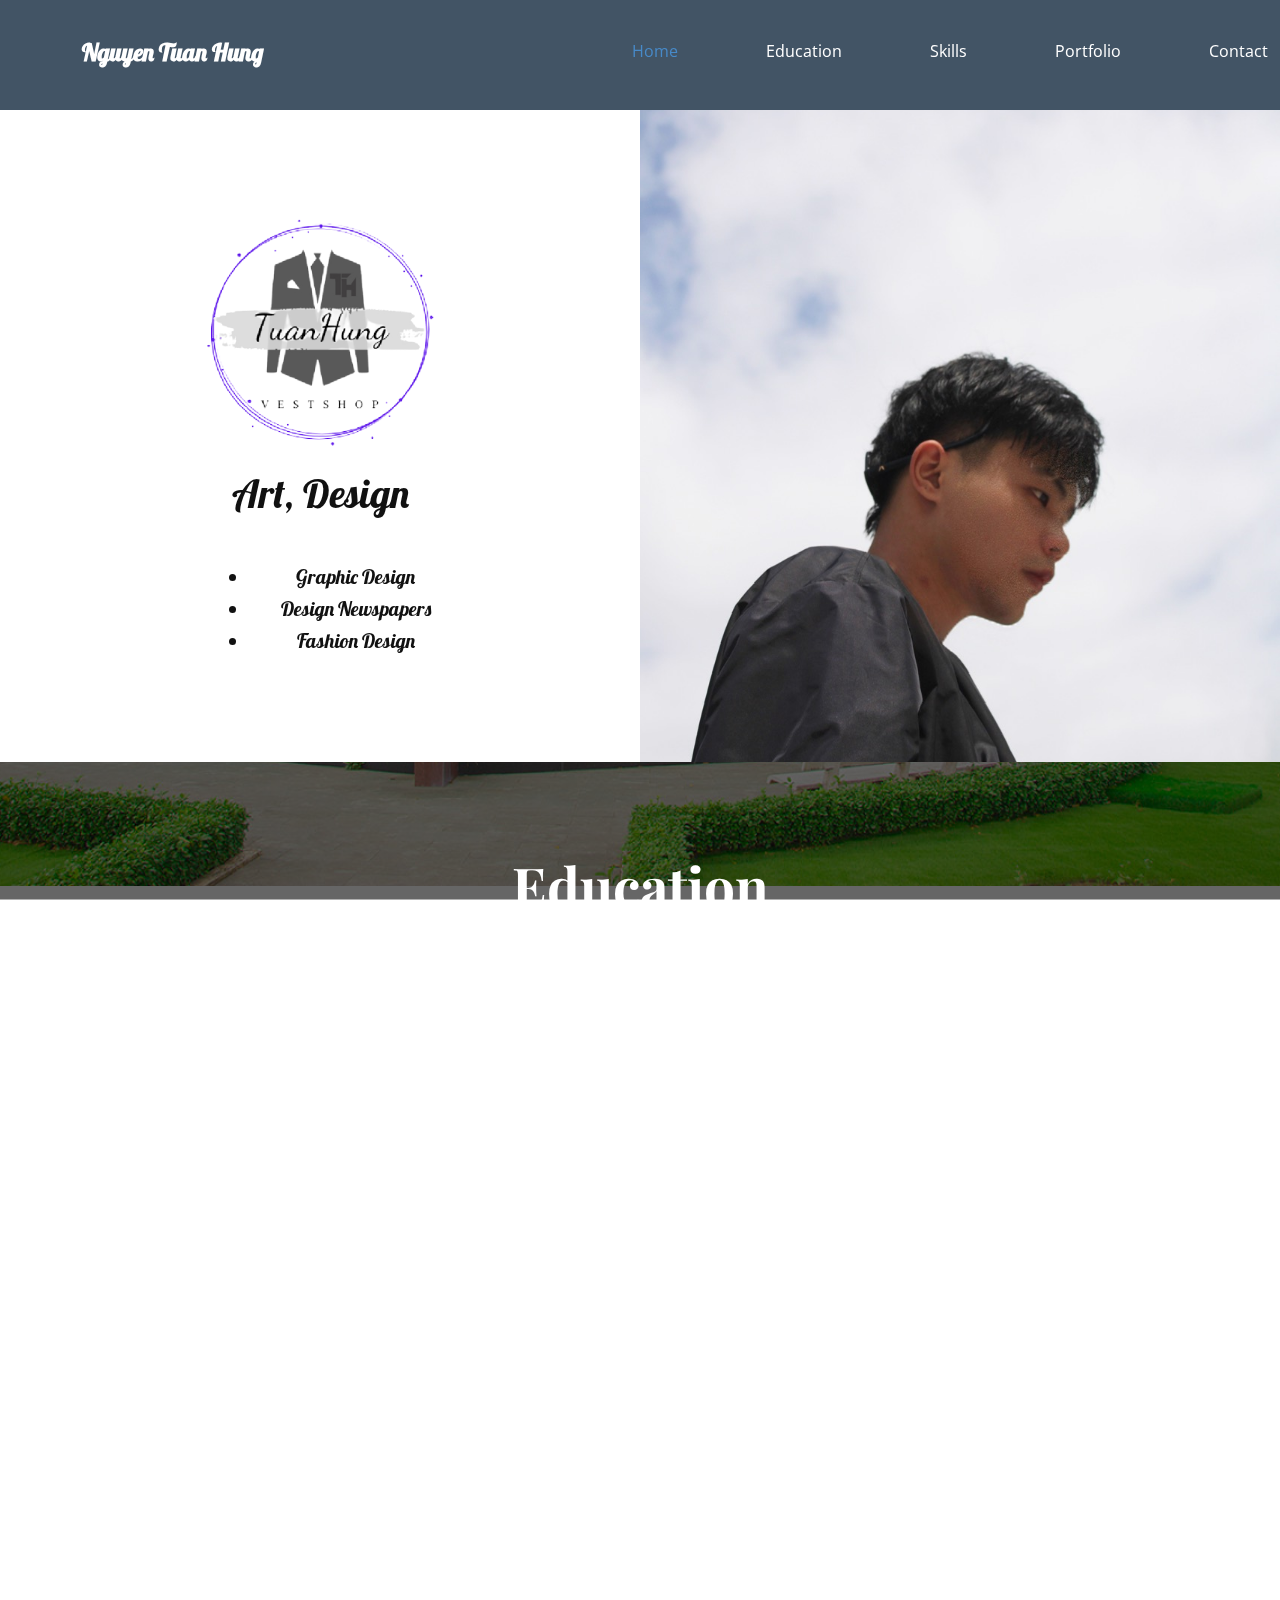
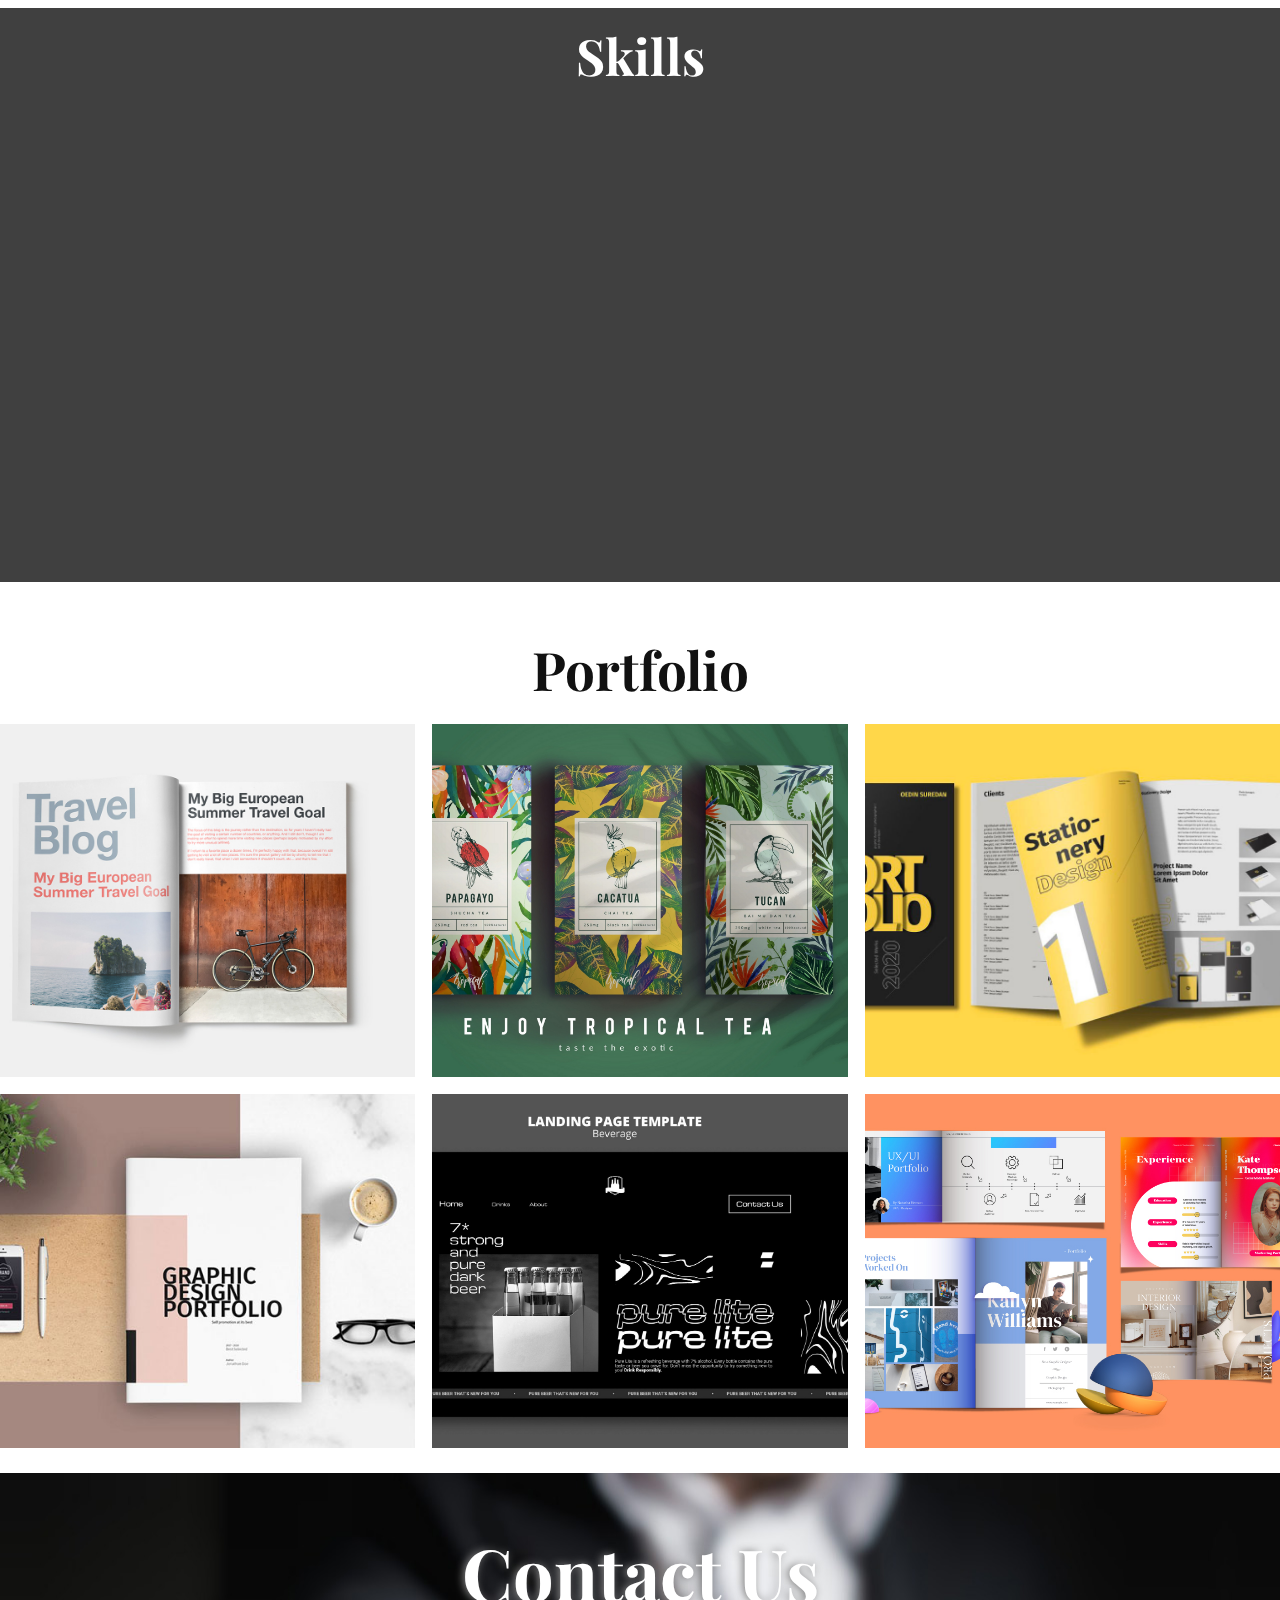
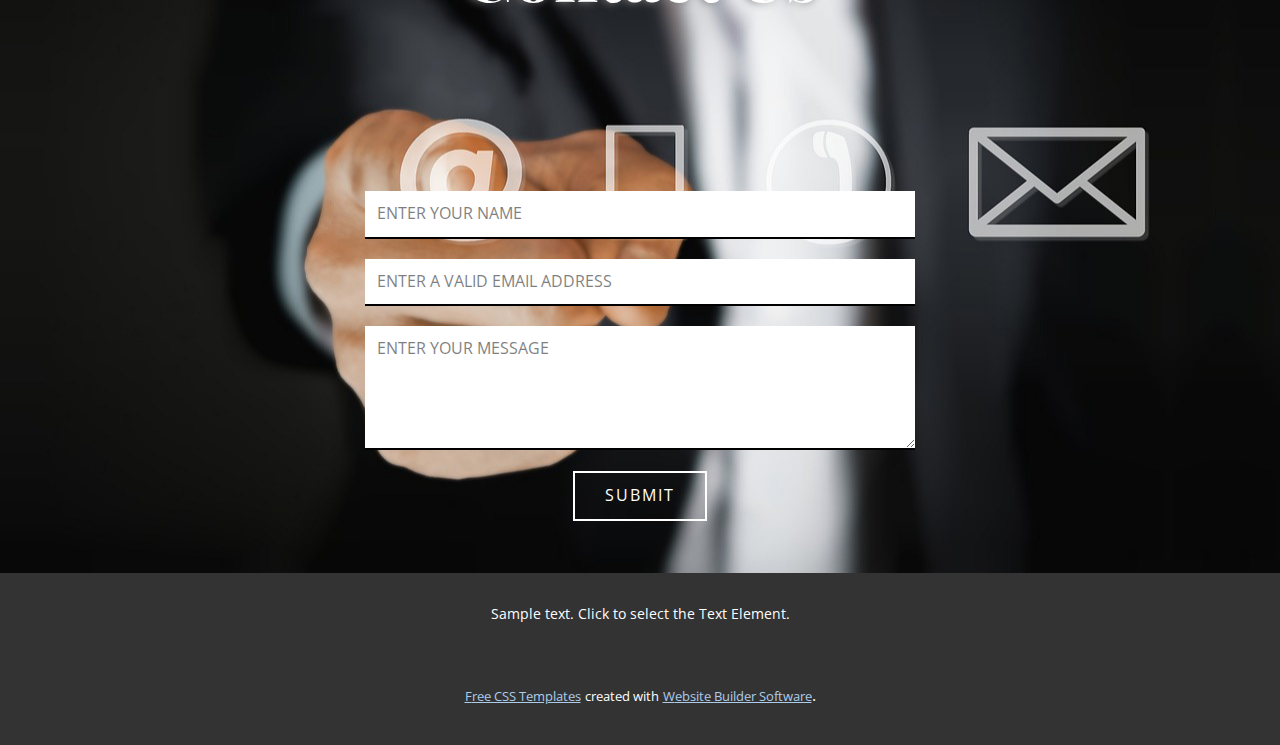
<file: index.html>
<!DOCTYPE html>
<html style="font-size: 16px;" lang="en"><head>
    <meta name="viewport" content="width=device-width, initial-scale=1.0">
    <meta charset="utf-8">
    <meta name="keywords" content="Education, Skills​, Portfolio, Contact Us">
    <meta name="description" content="">
    <title>Home</title>
    <link rel="stylesheet" href="nicepage.css" media="screen">
<link rel="stylesheet" href="Home.css" media="screen">
    <script class="u-script" type="text/javascript" src="jquery.js" defer=""></script>
    <script class="u-script" type="text/javascript" src="nicepage.js" defer=""></script>
    <meta name="generator" content="Nicepage 5.14.0, nicepage.com">
    <meta name="referrer" content="origin">
    <link id="u-theme-google-font" rel="stylesheet" href="https://fonts.googleapis.com/css?family=Roboto:100,100i,300,300i,400,400i,500,500i,700,700i,900,900i|Open+Sans:300,300i,400,400i,500,500i,600,600i,700,700i,800,800i">
    <link id="u-page-google-font" rel="stylesheet" href="https://fonts.googleapis.com/css?family=Lobster:400|Playfair+Display:400,400i,500,500i,600,600i,700,700i,800,800i,900,900i">
    
    
    
    
    
    
    
    <script type="application/ld+json">{
		"@context": "http://schema.org",
		"@type": "Organization",
		"name": ""
}</script>
    <meta name="theme-color" content="#478ac9">
    <meta property="og:title" content="Home">
    <meta property="og:type" content="website">
  <meta data-intl-tel-input-cdn-path="intlTelInput/"></head>
  <body data-home-page="Home.html" data-home-page-title="Home" class="u-body u-xl-mode" data-lang="en"><header class="u-clearfix u-header u-palette-1-dark-2 u-sticky u-sticky-a215 u-header" id="sec-33fb"><div class="u-clearfix u-sheet u-sheet-1">
        <nav class="u-menu u-menu-one-level u-offcanvas u-menu-1">
          <div class="menu-collapse" style="font-size: 1rem; letter-spacing: 0px;">
            <a class="u-button-style u-custom-left-right-menu-spacing u-custom-padding-bottom u-custom-top-bottom-menu-spacing u-nav-link u-text-active-palette-1-base u-text-hover-palette-2-base" href="#">
              <svg class="u-svg-link" viewBox="0 0 24 24"><use xmlns:xlink="http://www.w3.org/1999/xlink" xlink:href="#menu-hamburger"></use></svg>
              <svg class="u-svg-content" version="1.1" id="menu-hamburger" viewBox="0 0 16 16" x="0px" y="0px" xmlns:xlink="http://www.w3.org/1999/xlink" xmlns="http://www.w3.org/2000/svg"><g><rect y="1" width="16" height="2"></rect><rect y="7" width="16" height="2"></rect><rect y="13" width="16" height="2"></rect>
</g></svg>
            </a>
          </div>
          <div class="u-custom-menu u-nav-container">
            <ul class="u-nav u-unstyled u-nav-1"><li class="u-nav-item"><a class="u-button-style u-nav-link u-text-active-palette-1-base u-text-hover-palette-2-base" href="Home.html#sec-944c" style="padding: 10px 44px;">Home</a>
</li><li class="u-nav-item"><a class="u-button-style u-nav-link u-text-active-palette-1-base u-text-hover-palette-2-base" href="Home.html#sec-ccbe" style="padding: 10px 44px;">Education</a>
</li><li class="u-nav-item"><a class="u-button-style u-nav-link u-text-active-palette-1-base u-text-hover-palette-2-base" href="Home.html#sec-7f88" style="padding: 10px 44px;">Skills</a>
</li><li class="u-nav-item"><a class="u-button-style u-nav-link u-text-active-palette-1-base u-text-hover-palette-2-base" href="Home.html#sec-90d3" style="padding: 10px 44px;">Portfolio</a>
</li><li class="u-nav-item"><a class="u-button-style u-nav-link u-text-active-palette-1-base u-text-hover-palette-2-base" href="Home.html#sec-cf73" style="padding: 10px 47px 10px 44px;">Contact</a>
</li></ul>
          </div>
          <div class="u-custom-menu u-nav-container-collapse">
            <div class="u-black u-container-style u-inner-container-layout u-opacity u-opacity-95 u-sidenav">
              <div class="u-inner-container-layout u-sidenav-overflow">
                <div class="u-menu-close"></div>
                <ul class="u-align-center u-nav u-popupmenu-items u-unstyled u-nav-2"><li class="u-nav-item"><a class="u-button-style u-nav-link" href="Home.html#sec-944c">Home</a>
</li><li class="u-nav-item"><a class="u-button-style u-nav-link" href="Home.html#sec-ccbe">Education</a>
</li><li class="u-nav-item"><a class="u-button-style u-nav-link" href="Home.html#sec-7f88">Skills</a>
</li><li class="u-nav-item"><a class="u-button-style u-nav-link" href="Home.html#sec-90d3">Portfolio</a>
</li><li class="u-nav-item"><a class="u-button-style u-nav-link" href="Home.html#sec-cf73">Contact</a>
</li></ul>
              </div>
            </div>
            <div class="u-black u-menu-overlay u-opacity u-opacity-70"></div>
          </div>
        </nav>
        <p class="u-custom-font u-font-lobster u-text u-text-1">Nguyen Tuan Hung<span style="font-weight: 700;"></span>
        </p>
      </div></header>
    <section class="u-clearfix u-valign-middle u-section-1" id="sec-944c">
      <div class="u-clearfix u-expanded-width u-layout-wrap u-layout-wrap-1">
        <div class="u-layout">
          <div class="u-layout-row">
            <div class="u-container-style u-layout-cell u-size-30 u-layout-cell-1">
              <div class="u-container-layout u-container-layout-1">
                <div class="u-align-center u-clearfix u-group-elements u-group-elements-1" data-animation-name="customAnimationIn" data-animation-duration="1000">
                  <img class="u-align-center u-expanded-width u-image u-image-contain u-image-default u-image-1" src="images/logo_ao_vest-removebg-preview.png" alt="" data-image-width="503" data-image-height="496">
                  <h3 class="u-custom-font u-font-lobster u-text u-text-1">Art, Design</h3>
                  <ul class="u-custom-font u-font-lobster u-text u-text-2">
                    <li>Graphic Design</li>
                    <li>Design Newspapers</li>
                    <li>Fashion Design</li>
                  </ul>
                </div>
              </div>
            </div>
            <div class="u-container-align-center u-container-style u-image u-layout-cell u-size-30 u-image-2" data-image-width="854" data-image-height="1280" data-animation-name="customAnimationIn" data-animation-duration="1000">
              <div class="u-container-layout u-container-layout-2"></div>
            </div>
          </div>
        </div>
      </div>
    </section>
    <section class="skrollable u-clearfix u-image u-parallax u-shading u-valign-bottom u-section-2" id="sec-ccbe" data-image-width="1200" data-image-height="800">
      <h2 class="u-align-center u-custom-font u-font-playfair-display u-text u-text-1">Education</h2>
      <div class="u-clearfix u-expanded-width u-layout-wrap u-layout-wrap-1">
        <div class="u-layout">
          <div class="u-layout-row">
            <div class="u-container-style u-layout-cell u-size-30 u-layout-cell-1" data-animation-name="customAnimationIn" data-animation-duration="1000">
              <div class="u-container-layout u-container-layout-1">
                <h3 class="u-align-left u-custom-font u-font-playfair-display u-text u-text-default u-text-2" data-animation-name="customAnimationIn" data-animation-duration="1000">University of Design<br>
                </h3>
                <h4 class="u-align-left u-custom-font u-font-playfair-display u-text u-text-3" data-animation-name="customAnimationIn" data-animation-duration="1000">2020,2021</h4>
                <blockquote class="u-align-left u-custom-font u-font-playfair-display u-text u-text-4" data-animation-name="customAnimationIn" data-animation-duration="1000"> Trained from the basics such as hand-drawing, watercolor, acrilyc color and more in-depth introduction to the specialty.<br>
                  <br>Started to be introduced to basic software such as photoshop, indesign,
illustrator and many other additional software<br>
                  <br>My class has had great experiences when going here and there to do my homework in the best way.<br>
                </blockquote>
              </div>
            </div>
            <div class="u-container-style u-layout-cell u-size-30 u-layout-cell-2">
              <div class="u-container-layout u-container-layout-2">
                <h3 class="u-align-left u-custom-font u-font-playfair-display u-text u-text-default u-text-5" data-animation-name="customAnimationIn" data-animation-duration="1000">University of Design<br>
                </h3>
                <h4 class="u-align-left u-custom-font u-font-playfair-display u-text u-text-6" data-animation-name="customAnimationIn" data-animation-duration="1000">2022,2023</h4>
                <blockquote class="u-align-left u-custom-font u-font-playfair-display u-text u-text-7" data-animation-name="customAnimationIn" data-animation-duration="1000"> Starting deeper in the major, you will learn more skills such as photography, press layout, media advertising, post-processing and the final years of the training program will go to internships in design companies graphic design<br>
                  <br>There are many good memories with my class, class events and groups when we all joined together and became a second family to be able to create a good relationship.<br>
                </blockquote>
              </div>
            </div>
          </div>
        </div>
      </div>
    </section>
    <section class="u-clearfix u-grey-75 u-lightbox u-section-3" id="sec-7f88">
      <h2 class="u-align-center u-custom-font u-font-playfair-display u-text u-text-1">Skills<span style="font-weight: 700;"></span>
      </h2>
      <div class="u-clearfix u-expanded-width u-layout-wrap u-layout-wrap-1">
        <div class="u-layout">
          <div class="u-layout-row">
            <div class="u-container-style u-layout-cell u-size-12-lg u-size-12-xl u-size-14-sm u-size-14-xs u-size-30-md u-layout-cell-1">
              <div class="u-container-layout u-container-layout-1">
                <img class="u-image u-image-contain u-image-default u-preserve-proportions u-image-1" src="images/image-removebg-preview.png" alt="" data-image-width="368" data-image-height="368" data-animation-name="customAnimationIn" data-animation-duration="1000">
              </div>
            </div>
            <div class="u-container-style u-layout-cell u-size-12-lg u-size-12-xl u-size-14-sm u-size-14-xs u-size-30-md u-layout-cell-2">
              <div class="u-container-layout u-container-layout-2">
                <img class="u-image u-image-contain u-image-default u-preserve-proportions u-image-2" src="images/image-removebg-preview1.png" alt="" data-image-width="368" data-image-height="368" data-animation-name="customAnimationIn" data-animation-duration="1000">
              </div>
            </div>
            <div class="u-container-style u-layout-cell u-size-12-lg u-size-12-xl u-size-14-sm u-size-14-xs u-size-30-md u-layout-cell-3">
              <div class="u-container-layout u-container-layout-3">
                <img class="u-image u-image-contain u-image-default u-preserve-proportions u-image-3" src="images/image-removebg-preview2.png" alt="" data-image-width="368" data-image-height="368" data-animation-name="customAnimationIn" data-animation-duration="1000">
              </div>
            </div>
            <div class="u-container-style u-layout-cell u-size-12-lg u-size-12-xl u-size-14-sm u-size-14-xs u-size-30-md u-layout-cell-4">
              <div class="u-container-layout u-container-layout-4">
                <img class="u-image u-image-contain u-image-default u-preserve-proportions u-image-4" src="images/image-removebg-preview3.png" alt="" data-image-width="368" data-image-height="368" data-animation-name="customAnimationIn" data-animation-duration="1000">
              </div>
            </div>
            <div class="u-container-style u-layout-cell u-size-12 u-layout-cell-5">
              <div class="u-container-layout u-container-layout-5">
                <img class="u-image u-image-contain u-image-default u-preserve-proportions u-image-5" src="images/image-removebg-preview4.png" alt="" data-image-width="368" data-image-height="368" data-animation-name="customAnimationIn" data-animation-duration="1000">
              </div>
            </div>
          </div>
        </div>
      </div>
    </section>
    <section class="u-align-center u-clearfix u-section-4" id="sec-90d3">
      <h2 class="u-align-center u-custom-font u-font-playfair-display u-text u-text-1">Portfolio</h2>
      <div class="u-expanded-width u-gallery u-layout-grid u-lightbox u-show-text-on-hover u-gallery-1">
        <div class="u-gallery-inner u-gallery-inner-1">
          <div class="u-effect-fade u-effect-hover-slide u-gallery-item">
            <div class="u-back-slide" data-image-width="1200" data-image-height="850">
              <img class="u-back-image u-effect-hover-slide-direction-left u-expanded u-back-image-1" src="images/gd1.jpg">
            </div>
            <div class="u-over-slide u-shading u-over-slide-1"></div>
          </div>
          <div class="u-effect-fade u-effect-hover-slide u-gallery-item">
            <div class="u-back-slide" data-image-width="3000" data-image-height="2000">
              <img class="u-back-image u-effect-hover-slide-direction-left u-expanded u-back-image-2" src="images/gd2.jpg">
            </div>
            <div class="u-over-slide u-shading u-over-slide-2"></div>
          </div>
          <div class="u-effect-fade u-effect-hover-slide u-gallery-item">
            <div class="u-back-slide" data-image-width="1200" data-image-height="730">
              <img class="u-back-image u-effect-hover-slide-direction-left u-expanded u-back-image-3" src="images/portfolio.jpg">
            </div>
            <div class="u-over-slide u-shading u-over-slide-3"></div>
          </div>
          <div class="u-effect-fade u-effect-hover-slide u-gallery-item">
            <div class="u-back-slide" data-image-width="640" data-image-height="427">
              <img class="u-back-image u-effect-hover-slide-direction-left u-expanded u-back-image-4" src="images/portfolio-la-qua-trinh-lam-viec.jpg">
            </div>
            <div class="u-over-slide u-shading u-over-slide-4"></div>
          </div>
          <div class="u-effect-fade u-effect-hover-slide u-gallery-item">
            <div class="u-back-slide" data-image-width="3553" data-image-height="2000">
              <img class="u-back-image u-effect-hover-slide-direction-left u-expanded u-back-image-5" src="images/web2.jpg">
            </div>
            <div class="u-over-slide u-shading u-over-slide-5"></div>
          </div>
          <div class="u-effect-fade u-effect-hover-slide u-gallery-item">
            <div class="u-back-slide" data-image-width="1200" data-image-height="672">
              <img class="u-back-image u-effect-hover-slide-direction-left u-expanded u-back-image-6" src="images/How-to-Make-a-Portfolio-Online-The-Ultimate-Guide-Thumbnail.jpg">
            </div>
            <div class="u-over-slide u-shading u-over-slide-6"></div>
          </div>
        </div>
      </div>
    </section>
    <section class="u-align-center u-clearfix u-image u-section-5" id="sec-cf73" data-image-width="1280" data-image-height="733">
      <div class="u-clearfix u-sheet u-sheet-1">
        <h1 class="u-align-center u-custom-font u-font-playfair-display u-text u-text-body-alt-color u-text-default u-text-1">Contact Us</h1>
        <div class="u-form u-form-1">
          <form action="https://forms.nicepagesrv.com/v2/form/process" class="u-clearfix u-form-spacing-20 u-form-vertical u-inner-form" style="padding: 10px" source="email" name="form">
            <div class="u-form-group u-form-name u-label-none">
              <label for="name-3b9a" class="u-label">Name</label>
              <input type="text" placeholder="Enter your Name" id="name-3b9a" name="name" class="u-border-2 u-border-black u-border-no-left u-border-no-right u-border-no-top u-input u-input-rectangle u-input-1" required="">
            </div>
            <div class="u-form-email u-form-group u-label-none">
              <label for="email-3b9a" class="u-label">Email</label>
              <input type="email" placeholder="Enter a valid email address" id="email-3b9a" name="email" class="u-border-2 u-border-black u-border-no-left u-border-no-right u-border-no-top u-input u-input-rectangle u-input-2" required="">
            </div>
            <div class="u-form-group u-form-message u-label-none">
              <label for="message-3b9a" class="u-label">Message</label>
              <textarea placeholder="Enter your message" rows="4" cols="50" id="message-3b9a" name="message" class="u-border-2 u-border-black u-border-no-left u-border-no-right u-border-no-top u-input u-input-rectangle u-input-3" required=""></textarea>
            </div>
            <div class="u-align-center u-form-group u-form-submit">
              <a href="#" class="u-border-2 u-border-white u-btn u-btn-rectangle u-btn-submit u-button-style u-none u-text-body-alt-color u-btn-1">Submit</a>
              <input type="submit" value="submit" class="u-form-control-hidden">
            </div>
            <div class="u-form-send-message u-form-send-success"> Thank you! Your message has been sent. </div>
            <div class="u-form-send-error u-form-send-message"> Unable to send your message. Please fix errors then try again. </div>
            <input type="hidden" value="" name="recaptchaResponse">
            <input type="hidden" name="formServices" value="29eb6d54b19f92f152a8624ac77c1a36">
          </form>
        </div>
      </div>
    </section>
    
    
    
    <footer class="u-align-center u-clearfix u-footer u-grey-80 u-footer" id="sec-8a9e"><div class="u-clearfix u-sheet u-sheet-1">
        <p class="u-small-text u-text u-text-variant u-text-1">Sample text. Click to select the Text Element.</p>
      </div></footer>
    <section class="u-backlink u-clearfix u-grey-80">
      <a class="u-link" href="https://nicepage.com/css-templates" target="_blank">
        <span>Free CSS Templates</span>
      </a>
      <p class="u-text">
        <span>created with</span>
      </p>
      <a class="u-link" href="" target="_blank">
        <span>Website Builder Software</span>
      </a>. 
    </section>
  
</body></html>
</file>
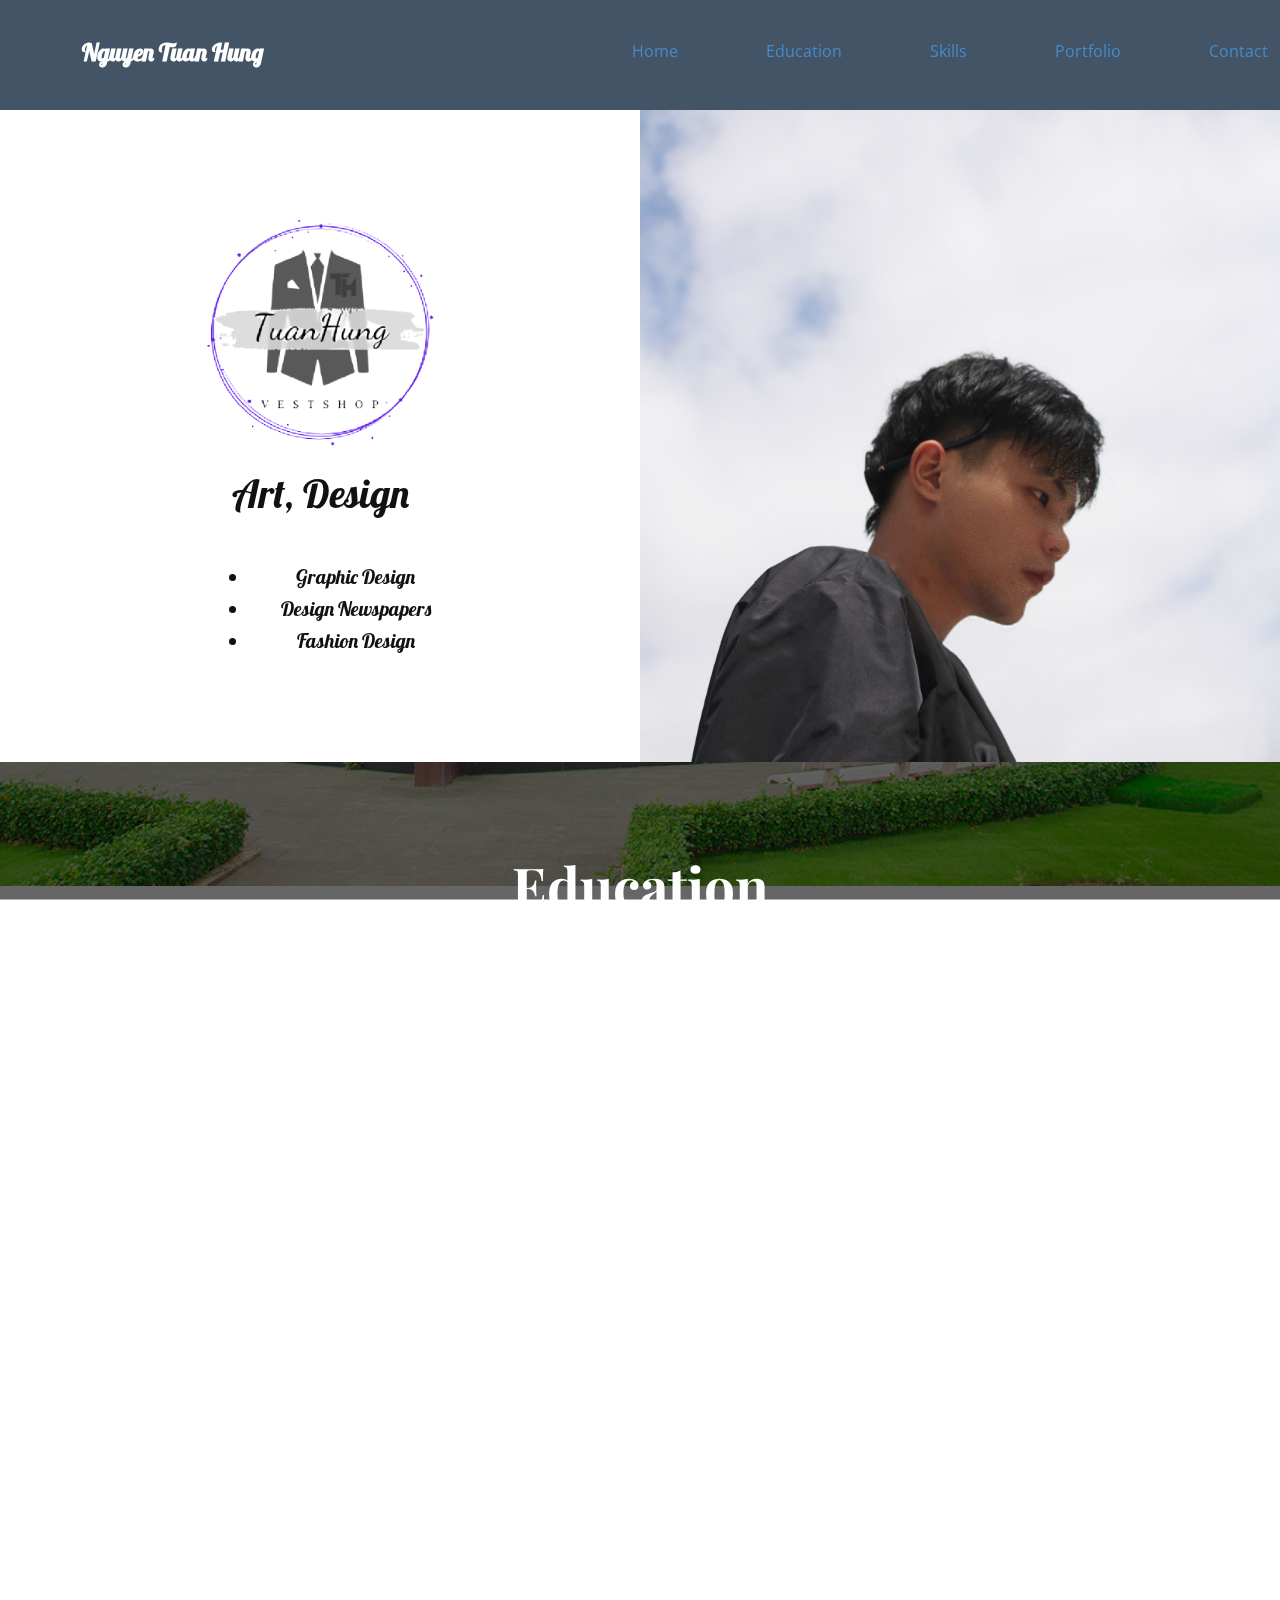
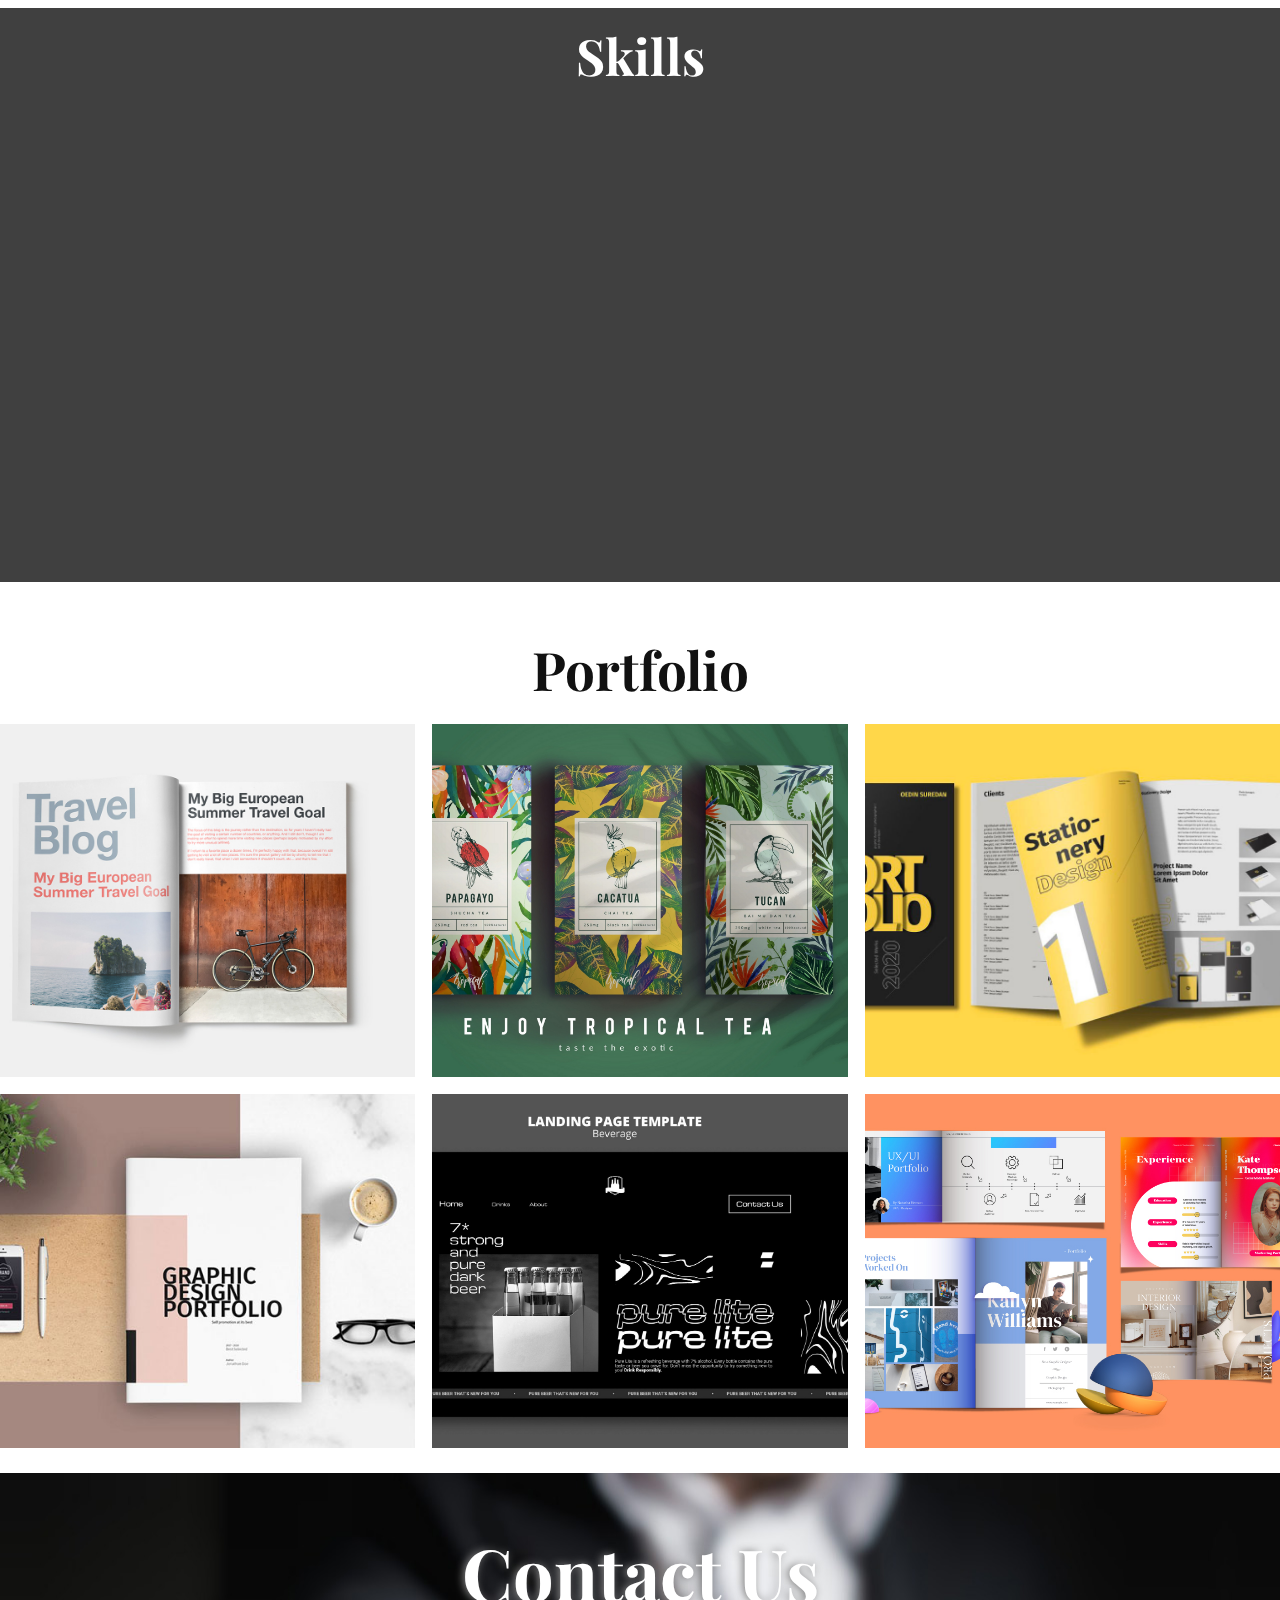
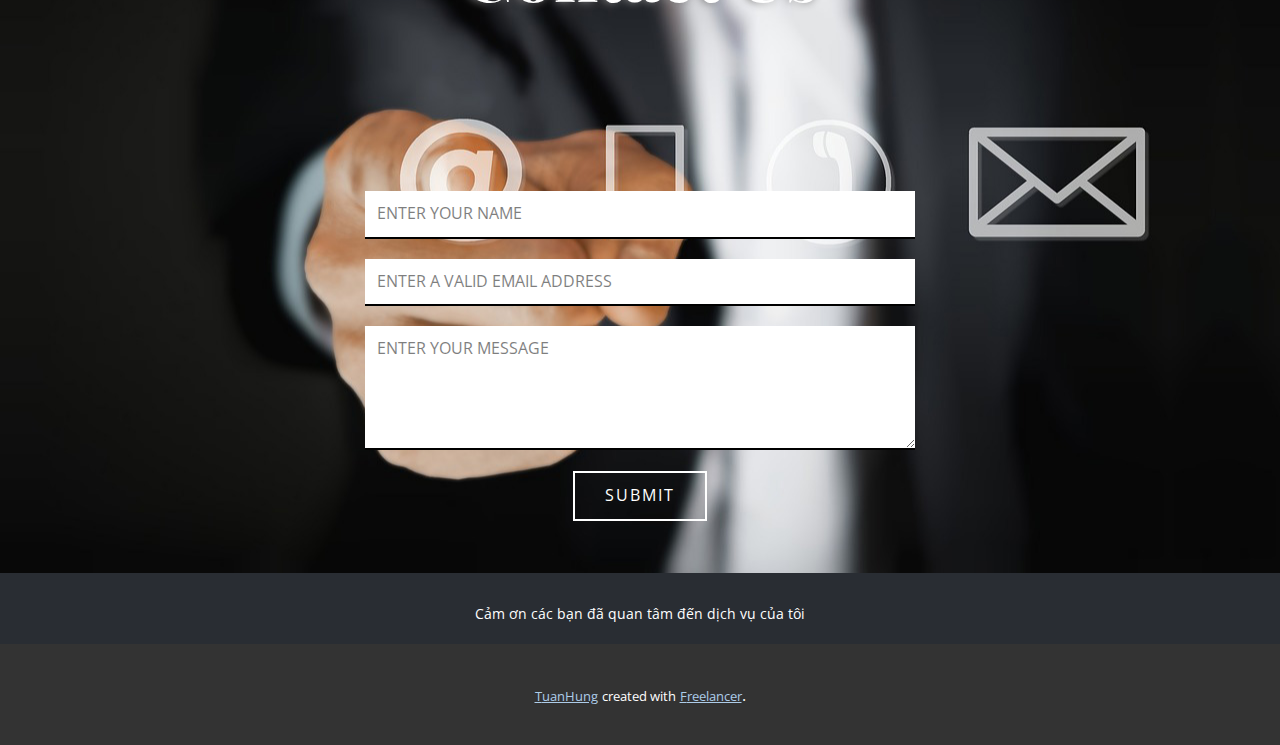
<file: Home.html>
<!DOCTYPE html>
<html style="font-size: 16px;" lang="en"><head>
    <meta name="viewport" content="width=device-width, initial-scale=1.0">
    <meta charset="utf-8">
    <meta name="keywords" content="Education, Skills​, Portfolio, Contact Us">
    <meta name="description" content="">
    <title>Home</title>
    <link rel="stylesheet" href="nicepage.css" media="screen">
<link rel="stylesheet" href="Home.css" media="screen">
    <script class="u-script" type="text/javascript" src="jquery.js" defer=""></script>
    <script class="u-script" type="text/javascript" src="nicepage.js" defer=""></script>
    <meta name="generator" content="Nicepage 5.14.0, nicepage.com">
    <meta name="referrer" content="origin">
    <link id="u-theme-google-font" rel="stylesheet" href="https://fonts.googleapis.com/css?family=Roboto:100,100i,300,300i,400,400i,500,500i,700,700i,900,900i|Open+Sans:300,300i,400,400i,500,500i,600,600i,700,700i,800,800i">
    <link id="u-page-google-font" rel="stylesheet" href="https://fonts.googleapis.com/css?family=Lobster:400|Playfair+Display:400,400i,500,500i,600,600i,700,700i,800,800i,900,900i">
    
    
    
    
    
    
    
    <script type="application/ld+json">{
		"@context": "http://schema.org",
		"@type": "Organization",
		"name": ""
}</script>
    <meta name="theme-color" content="#478ac9">
    <meta property="og:title" content="Home">
    <meta property="og:type" content="website">
  <meta data-intl-tel-input-cdn-path="intlTelInput/"></head>
  <body class="u-body u-xl-mode" data-lang="en"><header class="u-clearfix u-header u-palette-1-dark-2 u-sticky u-sticky-a215 u-header" id="sec-33fb"><div class="u-clearfix u-sheet u-sheet-1">
        <nav class="u-menu u-menu-one-level u-offcanvas u-menu-1">
          <div class="menu-collapse" style="font-size: 1rem; letter-spacing: 0px;">
            <a class="u-button-style u-custom-left-right-menu-spacing u-custom-padding-bottom u-custom-top-bottom-menu-spacing u-nav-link u-text-active-palette-1-base u-text-hover-palette-2-base" href="#">
              <svg class="u-svg-link" viewBox="0 0 24 24"><use xmlns:xlink="http://www.w3.org/1999/xlink" xlink:href="#menu-hamburger"></use></svg>
              <svg class="u-svg-content" version="1.1" id="menu-hamburger" viewBox="0 0 16 16" x="0px" y="0px" xmlns:xlink="http://www.w3.org/1999/xlink" xmlns="http://www.w3.org/2000/svg"><g><rect y="1" width="16" height="2"></rect><rect y="7" width="16" height="2"></rect><rect y="13" width="16" height="2"></rect>
</g></svg>
            </a>
          </div>
          <div class="u-custom-menu u-nav-container">
            <ul class="u-nav u-unstyled u-nav-1"><li class="u-nav-item"><a class="u-button-style u-nav-link u-text-active-palette-1-base u-text-hover-palette-2-base" href="Home.html#sec-944c" style="padding: 10px 44px;">Home</a>
</li><li class="u-nav-item"><a class="u-button-style u-nav-link u-text-active-palette-1-base u-text-hover-palette-2-base" href="Home.html#sec-ccbe" style="padding: 10px 44px;">Education</a>
</li><li class="u-nav-item"><a class="u-button-style u-nav-link u-text-active-palette-1-base u-text-hover-palette-2-base" href="Home.html#sec-7f88" style="padding: 10px 44px;">Skills</a>
</li><li class="u-nav-item"><a class="u-button-style u-nav-link u-text-active-palette-1-base u-text-hover-palette-2-base" href="Home.html#sec-90d3" style="padding: 10px 44px;">Portfolio</a>
</li><li class="u-nav-item"><a class="u-button-style u-nav-link u-text-active-palette-1-base u-text-hover-palette-2-base" href="Home.html#sec-cf73" style="padding: 10px 47px 10px 44px;">Contact</a>
</li></ul>
          </div>
          <div class="u-custom-menu u-nav-container-collapse">
            <div class="u-black u-container-style u-inner-container-layout u-opacity u-opacity-95 u-sidenav">
              <div class="u-inner-container-layout u-sidenav-overflow">
                <div class="u-menu-close"></div>
                <ul class="u-align-center u-nav u-popupmenu-items u-unstyled u-nav-2"><li class="u-nav-item"><a class="u-button-style u-nav-link" href="Home.html#sec-944c">Home</a>
</li><li class="u-nav-item"><a class="u-button-style u-nav-link" href="Home.html#sec-ccbe">Education</a>
</li><li class="u-nav-item"><a class="u-button-style u-nav-link" href="Home.html#sec-7f88">Skills</a>
</li><li class="u-nav-item"><a class="u-button-style u-nav-link" href="Home.html#sec-90d3">Portfolio</a>
</li><li class="u-nav-item"><a class="u-button-style u-nav-link" href="Home.html#sec-cf73">Contact</a>
</li></ul>
              </div>
            </div>
            <div class="u-black u-menu-overlay u-opacity u-opacity-70"></div>
          </div>
        </nav>
        <p class="u-custom-font u-font-lobster u-text u-text-1">Nguyen Tuan Hung<span style="font-weight: 700;"></span>
        </p>
      </div></header>
    <section class="u-clearfix u-valign-middle u-section-1" id="sec-944c">
      <div class="u-clearfix u-expanded-width u-layout-wrap u-layout-wrap-1">
        <div class="u-layout">
          <div class="u-layout-row">
            <div class="u-container-style u-layout-cell u-size-30 u-layout-cell-1">
              <div class="u-container-layout u-container-layout-1">
                <div class="u-align-center u-clearfix u-group-elements u-group-elements-1" data-animation-name="customAnimationIn" data-animation-duration="1000">
                  <img class="u-align-center u-expanded-width u-image u-image-contain u-image-default u-image-1" src="images/logo_ao_vest-removebg-preview.png" alt="" data-image-width="503" data-image-height="496">
                  <h3 class="u-custom-font u-font-lobster u-text u-text-1">Art, Design</h3>
                  <ul class="u-custom-font u-font-lobster u-text u-text-2">
                    <li>Graphic Design</li>
                    <li>Design Newspapers</li>
                    <li>Fashion Design</li>
                  </ul>
                </div>
              </div>
            </div>
            <div class="u-container-align-center u-container-style u-image u-layout-cell u-size-30 u-image-2" data-image-width="854" data-image-height="1280" data-animation-name="customAnimationIn" data-animation-duration="1000">
              <div class="u-container-layout u-container-layout-2"></div>
            </div>
          </div>
        </div>
      </div>
    </section>
    <section class="skrollable u-clearfix u-image u-parallax u-shading u-valign-bottom u-section-2" id="sec-ccbe" data-image-width="1200" data-image-height="800">
      <h2 class="u-align-center u-custom-font u-font-playfair-display u-text u-text-1">Education</h2>
      <div class="u-clearfix u-expanded-width u-layout-wrap u-layout-wrap-1">
        <div class="u-layout">
          <div class="u-layout-row">
            <div class="u-container-style u-layout-cell u-size-30 u-layout-cell-1" data-animation-name="customAnimationIn" data-animation-duration="1000">
              <div class="u-container-layout u-container-layout-1">
                <h3 class="u-align-left u-custom-font u-font-playfair-display u-text u-text-default u-text-2" data-animation-name="customAnimationIn" data-animation-duration="1000">University of Design<br>
                </h3>
                <h4 class="u-align-left u-custom-font u-font-playfair-display u-text u-text-3" data-animation-name="customAnimationIn" data-animation-duration="1000">2020,2021</h4>
                <blockquote class="u-align-left u-custom-font u-font-playfair-display u-text u-text-4" data-animation-name="customAnimationIn" data-animation-duration="1000"> Trained from the basics such as hand-drawing, watercolor, acrilyc color and more in-depth introduction to the specialty.<br>
                  <br>Started to be introduced to basic software such as photoshop, indesign,
illustrator and many other additional software<br>
                  <br>My class has had great experiences when going here and there to do my homework in the best way.<br>
                </blockquote>
              </div>
            </div>
            <div class="u-container-style u-layout-cell u-size-30 u-layout-cell-2">
              <div class="u-container-layout u-container-layout-2">
                <h3 class="u-align-left u-custom-font u-font-playfair-display u-text u-text-default u-text-5" data-animation-name="customAnimationIn" data-animation-duration="1000">University of Design<br>
                </h3>
                <h4 class="u-align-left u-custom-font u-font-playfair-display u-text u-text-6" data-animation-name="customAnimationIn" data-animation-duration="1000">2022,2023</h4>
                <blockquote class="u-align-left u-custom-font u-font-playfair-display u-text u-text-7" data-animation-name="customAnimationIn" data-animation-duration="1000"> Starting deeper in the major, you will learn more skills such as photography, press layout, media advertising, post-processing and the final years of the training program will go to internships in design companies graphic design<br>
                  <br>There are many good memories with my class, class events and groups when we all joined together and became a second family to be able to create a good relationship.<br>
                </blockquote>
              </div>
            </div>
          </div>
        </div>
      </div>
    </section>
    <section class="u-clearfix u-grey-75 u-lightbox u-section-3" id="sec-7f88">
      <h2 class="u-align-center u-custom-font u-font-playfair-display u-text u-text-1">Skills<span style="font-weight: 700;"></span>
      </h2>
      <div class="u-clearfix u-expanded-width u-layout-wrap u-layout-wrap-1">
        <div class="u-layout">
          <div class="u-layout-row">
            <div class="u-container-style u-layout-cell u-size-12-lg u-size-12-xl u-size-14-sm u-size-14-xs u-size-30-md u-layout-cell-1">
              <div class="u-container-layout u-container-layout-1">
                <img class="u-image u-image-contain u-image-default u-preserve-proportions u-image-1" src="images/image-removebg-preview.png" alt="" data-image-width="368" data-image-height="368" data-animation-name="customAnimationIn" data-animation-duration="1000">
              </div>
            </div>
            <div class="u-container-style u-layout-cell u-size-12-lg u-size-12-xl u-size-14-sm u-size-14-xs u-size-30-md u-layout-cell-2">
              <div class="u-container-layout u-container-layout-2">
                <img class="u-image u-image-contain u-image-default u-preserve-proportions u-image-2" src="images/image-removebg-preview1.png" alt="" data-image-width="368" data-image-height="368" data-animation-name="customAnimationIn" data-animation-duration="1000">
              </div>
            </div>
            <div class="u-container-style u-layout-cell u-size-12-lg u-size-12-xl u-size-14-sm u-size-14-xs u-size-30-md u-layout-cell-3">
              <div class="u-container-layout u-container-layout-3">
                <img class="u-image u-image-contain u-image-default u-preserve-proportions u-image-3" src="images/image-removebg-preview2.png" alt="" data-image-width="368" data-image-height="368" data-animation-name="customAnimationIn" data-animation-duration="1000">
              </div>
            </div>
            <div class="u-container-style u-layout-cell u-size-12-lg u-size-12-xl u-size-14-sm u-size-14-xs u-size-30-md u-layout-cell-4">
              <div class="u-container-layout u-container-layout-4">
                <img class="u-image u-image-contain u-image-default u-preserve-proportions u-image-4" src="images/image-removebg-preview3.png" alt="" data-image-width="368" data-image-height="368" data-animation-name="customAnimationIn" data-animation-duration="1000">
              </div>
            </div>
            <div class="u-container-style u-layout-cell u-size-12 u-layout-cell-5">
              <div class="u-container-layout u-container-layout-5">
                <img class="u-image u-image-contain u-image-default u-preserve-proportions u-image-5" src="images/image-removebg-preview4.png" alt="" data-image-width="368" data-image-height="368" data-animation-name="customAnimationIn" data-animation-duration="1000">
              </div>
            </div>
          </div>
        </div>
      </div>
    </section>
    <section class="u-align-center u-clearfix u-section-4" id="sec-90d3">
      <h2 class="u-align-center u-custom-font u-font-playfair-display u-text u-text-1">Portfolio</h2>
      <div class="u-expanded-width u-gallery u-layout-grid u-lightbox u-show-text-on-hover u-gallery-1">
        <div class="u-gallery-inner u-gallery-inner-1">
          <div class="u-effect-fade u-effect-hover-slide u-gallery-item">
            <div class="u-back-slide" data-image-width="1200" data-image-height="850">
              <img class="u-back-image u-effect-hover-slide-direction-left u-expanded u-back-image-1" src="images/gd1.jpg">
            </div>
            <div class="u-over-slide u-shading u-over-slide-1"></div>
          </div>
          <div class="u-effect-fade u-effect-hover-slide u-gallery-item">
            <div class="u-back-slide" data-image-width="3000" data-image-height="2000">
              <img class="u-back-image u-effect-hover-slide-direction-left u-expanded u-back-image-2" src="images/gd2.jpg">
            </div>
            <div class="u-over-slide u-shading u-over-slide-2"></div>
          </div>
          <div class="u-effect-fade u-effect-hover-slide u-gallery-item">
            <div class="u-back-slide" data-image-width="1200" data-image-height="730">
              <img class="u-back-image u-effect-hover-slide-direction-left u-expanded u-back-image-3" src="images/portfolio.jpg">
            </div>
            <div class="u-over-slide u-shading u-over-slide-3"></div>
          </div>
          <div class="u-effect-fade u-effect-hover-slide u-gallery-item">
            <div class="u-back-slide" data-image-width="640" data-image-height="427">
              <img class="u-back-image u-effect-hover-slide-direction-left u-expanded u-back-image-4" src="images/portfolio-la-qua-trinh-lam-viec.jpg">
            </div>
            <div class="u-over-slide u-shading u-over-slide-4"></div>
          </div>
          <div class="u-effect-fade u-effect-hover-slide u-gallery-item">
            <div class="u-back-slide" data-image-width="3553" data-image-height="2000">
              <img class="u-back-image u-effect-hover-slide-direction-left u-expanded u-back-image-5" src="images/web2.jpg">
            </div>
            <div class="u-over-slide u-shading u-over-slide-5"></div>
          </div>
          <div class="u-effect-fade u-effect-hover-slide u-gallery-item">
            <div class="u-back-slide" data-image-width="1200" data-image-height="672">
              <img class="u-back-image u-effect-hover-slide-direction-left u-expanded u-back-image-6" src="images/How-to-Make-a-Portfolio-Online-The-Ultimate-Guide-Thumbnail.jpg">
            </div>
            <div class="u-over-slide u-shading u-over-slide-6"></div>
          </div>
        </div>
      </div>
    </section>
    <section class="u-align-center u-clearfix u-image u-section-5" id="sec-cf73" data-image-width="1280" data-image-height="733">
      <div class="u-clearfix u-sheet u-sheet-1">
        <h1 class="u-align-center u-custom-font u-font-playfair-display u-text u-text-body-alt-color u-text-default u-text-1">Contact Us</h1>
        <div class="u-form u-form-1">
          <form action="https://forms.nicepagesrv.com/v2/form/process" class="u-clearfix u-form-spacing-20 u-form-vertical u-inner-form" style="padding: 10px" source="email" name="form">
            <div class="u-form-group u-form-name u-label-none">
              <label for="name-3b9a" class="u-label">Name</label>
              <input type="text" placeholder="Enter your Name" id="name-3b9a" name="name" class="u-border-2 u-border-black u-border-no-left u-border-no-right u-border-no-top u-input u-input-rectangle u-input-1" required="">
            </div>
            <div class="u-form-email u-form-group u-label-none">
              <label for="email-3b9a" class="u-label">Email</label>
              <input type="email" placeholder="Enter a valid email address" id="email-3b9a" name="email" class="u-border-2 u-border-black u-border-no-left u-border-no-right u-border-no-top u-input u-input-rectangle u-input-2" required="">
            </div>
            <div class="u-form-group u-form-message u-label-none">
              <label for="message-3b9a" class="u-label">Message</label>
              <textarea placeholder="Enter your message" rows="4" cols="50" id="message-3b9a" name="message" class="u-border-2 u-border-black u-border-no-left u-border-no-right u-border-no-top u-input u-input-rectangle u-input-3" required=""></textarea>
            </div>
            <div class="u-align-center u-form-group u-form-submit">
              <a href="#" class="u-border-2 u-border-white u-btn u-btn-rectangle u-btn-submit u-button-style u-none u-text-body-alt-color u-btn-1">Submit</a>
              <input type="submit" value="submit" class="u-form-control-hidden">
            </div>
            <div class="u-form-send-message u-form-send-success"> Thank you! Your message has been sent. </div>
            <div class="u-form-send-error u-form-send-message"> Unable to send your message. Please fix errors then try again. </div>
            <input type="hidden" value="" name="recaptchaResponse">
            <input type="hidden" name="formServices" value="29eb6d54b19f92f152a8624ac77c1a36">
          </form>
        </div>
      </div>
    </section>
    
    
    
   <footer class="u-align-center u-clearfix u-footer u-palette-5-dark-3 u-footer" id="sec-ad58"><div class="u-clearfix u-sheet u-sheet-1">
        <p class="u-small-text u-text u-text-variant u-text-1">Cảm ơn các bạn đã quan tâm đến dịch vụ của tôi
      </div></footer>
  <section class="u-backlink u-clearfix u-grey-80">
      <a class="u-link" href="https://nicepage.com/web-design" target="_blank">
		  <span>TuanHung</span>
      </a>
      <p class="u-text">
        <span>created with</span>
      </p>
      <a class="u-link" href="https://nicepage.com/html-website-builder" target="_blank">
		  <span>Freelancer</span>
      </a>. 
    </section>
  
</body></html>
</file>
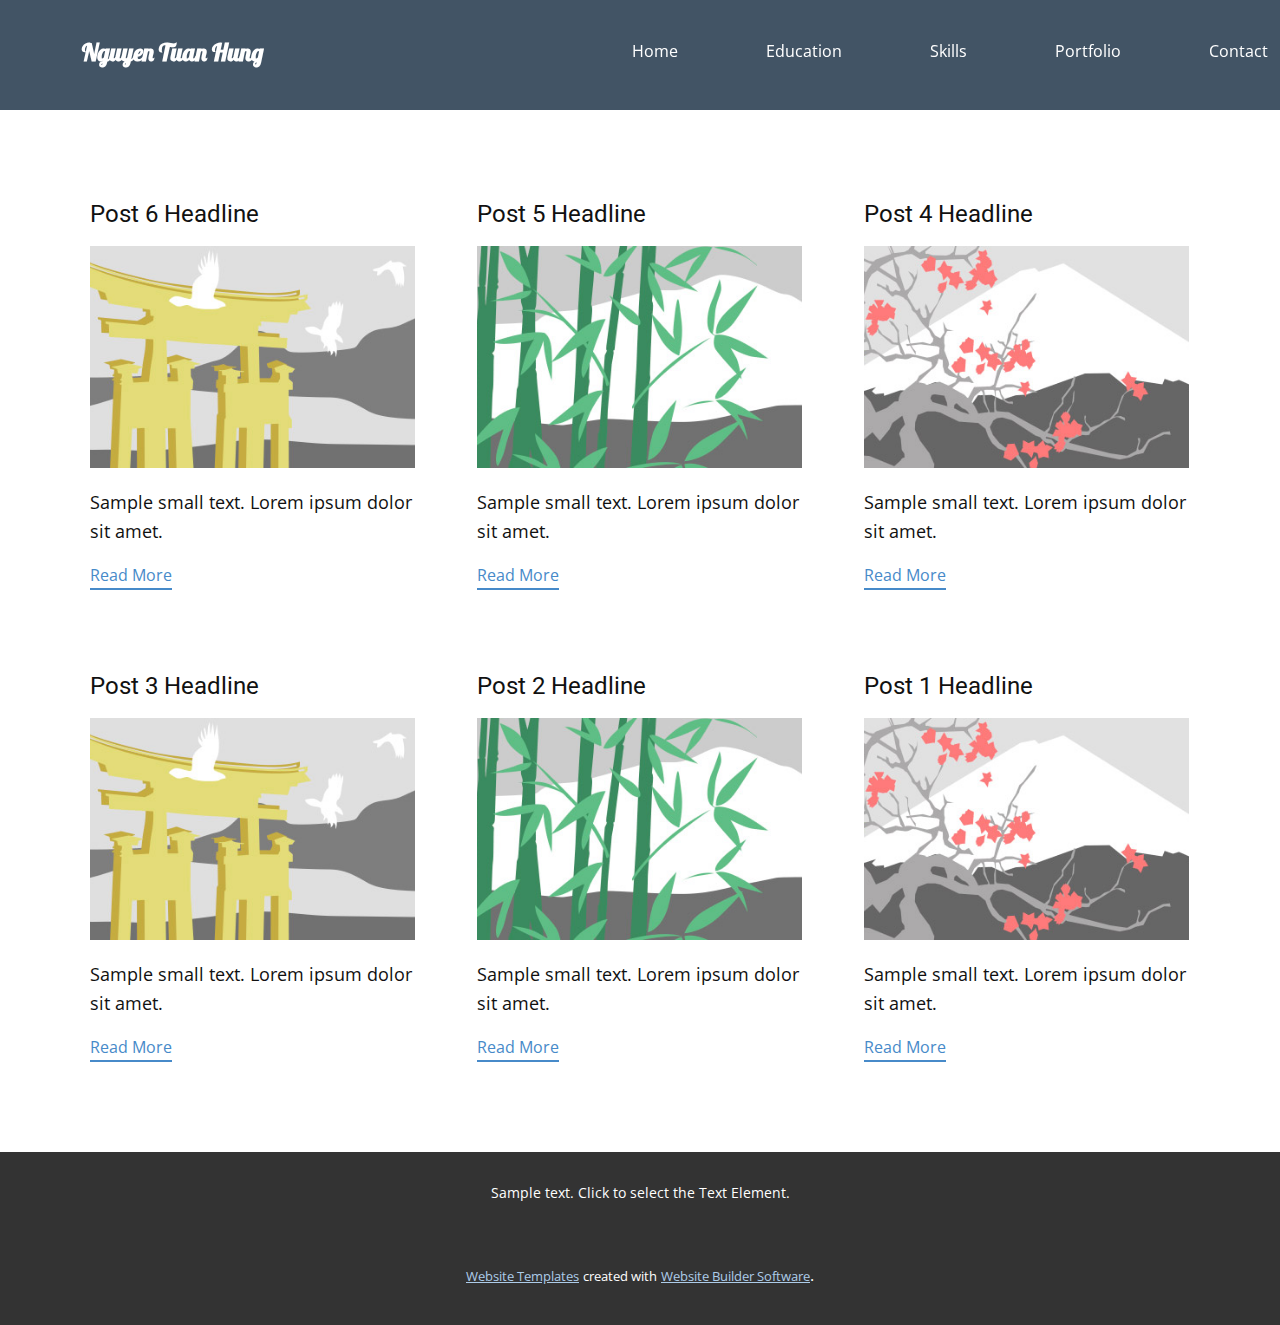
<file: blog/blog.html>
<!DOCTYPE html>
<html style="font-size: 16px;" lang="en"><head>
    <meta name="viewport" content="width=device-width, initial-scale=1.0">
    <meta charset="utf-8">
    <meta name="keywords" content="">
    <meta name="description" content="">
    <title>Blog Template</title>
    <link rel="stylesheet" href="../nicepage.css" media="screen">
<link rel="stylesheet" href="../Blog-Template.css" media="screen">
    <script class="u-script" type="text/javascript" src="../jquery.js" defer=""></script>
    <script class="u-script" type="text/javascript" src="../nicepage.js" defer=""></script>
    <meta name="generator" content="Nicepage 5.14.0, nicepage.com">
    <link id="u-theme-google-font" rel="stylesheet" href="https://fonts.googleapis.com/css?family=Roboto:100,100i,300,300i,400,400i,500,500i,700,700i,900,900i|Open+Sans:300,300i,400,400i,500,500i,600,600i,700,700i,800,800i">
    <link id="u-page-google-font" rel="stylesheet" href="https://fonts.googleapis.com/css?family=Lobster:400">
    
    
    
    <script type="application/ld+json">{
		"@context": "http://schema.org",
		"@type": "Organization",
		"name": ""
}</script>
    <meta name="theme-color" content="#478ac9">
  <meta data-intl-tel-input-cdn-path="intlTelInput/"></head>
  <body class="u-body u-xl-mode" data-lang="en"><header class="u-clearfix u-header u-palette-1-dark-2 u-sticky u-sticky-a215 u-header" id="sec-33fb"><div class="u-clearfix u-sheet u-sheet-1">
        <nav class="u-menu u-menu-one-level u-offcanvas u-menu-1">
          <div class="menu-collapse" style="font-size: 1rem; letter-spacing: 0px;">
            <a class="u-button-style u-custom-left-right-menu-spacing u-custom-padding-bottom u-custom-top-bottom-menu-spacing u-nav-link u-text-active-palette-1-base u-text-hover-palette-2-base" href="#">
              <svg class="u-svg-link" viewBox="0 0 24 24"><use xmlns:xlink="http://www.w3.org/1999/xlink" xlink:href="#menu-hamburger"></use></svg>
              <svg class="u-svg-content" version="1.1" id="menu-hamburger" viewBox="0 0 16 16" x="0px" y="0px" xmlns:xlink="http://www.w3.org/1999/xlink" xmlns="http://www.w3.org/2000/svg"><g><rect y="1" width="16" height="2"></rect><rect y="7" width="16" height="2"></rect><rect y="13" width="16" height="2"></rect>
</g></svg>
            </a>
          </div>
          <div class="u-custom-menu u-nav-container">
            <ul class="u-nav u-unstyled u-nav-1"><li class="u-nav-item"><a class="u-button-style u-nav-link u-text-active-palette-1-base u-text-hover-palette-2-base" href="../Home.html#sec-944c" style="padding: 10px 44px;">Home</a>
</li><li class="u-nav-item"><a class="u-button-style u-nav-link u-text-active-palette-1-base u-text-hover-palette-2-base" href="../Home.html#sec-ccbe" style="padding: 10px 44px;">Education</a>
</li><li class="u-nav-item"><a class="u-button-style u-nav-link u-text-active-palette-1-base u-text-hover-palette-2-base" href="../Home.html#sec-7f88" style="padding: 10px 44px;">Skills</a>
</li><li class="u-nav-item"><a class="u-button-style u-nav-link u-text-active-palette-1-base u-text-hover-palette-2-base" href="../Home.html#sec-90d3" style="padding: 10px 44px;">Portfolio</a>
</li><li class="u-nav-item"><a class="u-button-style u-nav-link u-text-active-palette-1-base u-text-hover-palette-2-base" href="../Home.html#sec-cf73" style="padding: 10px 47px 10px 44px;">Contact</a>
</li></ul>
          </div>
          <div class="u-custom-menu u-nav-container-collapse">
            <div class="u-black u-container-style u-inner-container-layout u-opacity u-opacity-95 u-sidenav">
              <div class="u-inner-container-layout u-sidenav-overflow">
                <div class="u-menu-close"></div>
                <ul class="u-align-center u-nav u-popupmenu-items u-unstyled u-nav-2"><li class="u-nav-item"><a class="u-button-style u-nav-link" href="../Home.html#sec-944c">Home</a>
</li><li class="u-nav-item"><a class="u-button-style u-nav-link" href="../Home.html#sec-ccbe">Education</a>
</li><li class="u-nav-item"><a class="u-button-style u-nav-link" href="../Home.html#sec-7f88">Skills</a>
</li><li class="u-nav-item"><a class="u-button-style u-nav-link" href="../Home.html#sec-90d3">Portfolio</a>
</li><li class="u-nav-item"><a class="u-button-style u-nav-link" href="../Home.html#sec-cf73">Contact</a>
</li></ul>
              </div>
            </div>
            <div class="u-black u-menu-overlay u-opacity u-opacity-70"></div>
          </div>
        </nav>
        <p class="u-custom-font u-font-lobster u-text u-text-1">Nguyen Tuan Hung<span style="font-weight: 700;"></span>
        </p>
      </div></header>
    <section class="u-clearfix u-section-1" id="sec-1c0b">
      <div class="u-clearfix u-sheet u-valign-middle u-sheet-1"><!--blog--><!--blog_options_json--><!--{"type":"Recent","source":"","tags":"","count":""}--><!--/blog_options_json-->
        <div class="u-blog u-expanded-width u-repeater u-repeater-1"><!--blog_post-->
          <div class="u-blog-post u-container-style u-repeater-item u-white u-repeater-item-1">
            <div class="u-container-layout u-similar-container u-valign-top u-container-layout-1"><!--blog_post_header-->
              <h4 class="u-blog-control u-text u-text-1">
                <a class="u-post-header-link" href="../blog/post-5.html">Post 6 Headline</a>
              </h4><!--/blog_post_header--><!--blog_post_image-->
              <a class="u-post-header-link" href="../blog/post-5.html"><img alt="" class="u-blog-control u-expanded-width u-image u-image-default u-image-1" src="../images/8ad73f3c.jpeg"></a><!--/blog_post_image--><!--blog_post_content-->
              <div class="u-blog-control u-post-content u-text u-text-2 fr-view">Sample small text. Lorem ipsum dolor sit amet.</div><!--/blog_post_content--><!--blog_post_readmore-->
              <a href="../blog/post-5.html" class="u-blog-control u-border-2 u-border-palette-1-base u-btn u-btn-rectangle u-button-style u-none u-btn-1"><!--blog_post_readmore_content--><!--options_json--><!--{"content":"","defaultValue":"Read More"}--><!--/options_json-->Read More<!--/blog_post_readmore_content--></a><!--/blog_post_readmore-->
            </div>
          </div><div class="u-blog-post u-container-style u-repeater-item u-video-cover u-white">
            <div class="u-container-layout u-similar-container u-valign-top u-container-layout-2"><!--blog_post_header-->
              <h4 class="u-blog-control u-text u-text-3">
                <a class="u-post-header-link" href="../blog/post-4.html">Post 5 Headline</a>
              </h4><!--/blog_post_header--><!--blog_post_image-->
              <a class="u-post-header-link" href="../blog/post-4.html"><img alt="" class="u-blog-control u-expanded-width u-image u-image-default u-image-2" src="../images/68f64b9d.jpeg"></a><!--/blog_post_image--><!--blog_post_content-->
              <div class="u-blog-control u-post-content u-text u-text-4 fr-view">Sample small text. Lorem ipsum dolor sit amet.</div><!--/blog_post_content--><!--blog_post_readmore-->
              <a href="../blog/post-4.html" class="u-blog-control u-border-2 u-border-palette-1-base u-btn u-btn-rectangle u-button-style u-none u-btn-2"><!--blog_post_readmore_content--><!--options_json--><!--{"content":"","defaultValue":"Read More"}--><!--/options_json-->Read More<!--/blog_post_readmore_content--></a><!--/blog_post_readmore-->
            </div>
          </div><div class="u-blog-post u-container-style u-repeater-item u-video-cover u-white">
            <div class="u-container-layout u-similar-container u-valign-top u-container-layout-3"><!--blog_post_header-->
              <h4 class="u-blog-control u-text u-text-5">
                <a class="u-post-header-link" href="../blog/post-3.html">Post 4 Headline</a>
              </h4><!--/blog_post_header--><!--blog_post_image-->
              <a class="u-post-header-link" href="../blog/post-3.html"><img alt="" class="u-blog-control u-expanded-width u-image u-image-default u-image-3" src="../images/0fd3416c.jpeg"></a><!--/blog_post_image--><!--blog_post_content-->
              <div class="u-blog-control u-post-content u-text u-text-6 fr-view">Sample small text. Lorem ipsum dolor sit amet.</div><!--/blog_post_content--><!--blog_post_readmore-->
              <a href="../blog/post-3.html" class="u-blog-control u-border-2 u-border-palette-1-base u-btn u-btn-rectangle u-button-style u-none u-btn-3"><!--blog_post_readmore_content--><!--options_json--><!--{"content":"","defaultValue":"Read More"}--><!--/options_json-->Read More<!--/blog_post_readmore_content--></a><!--/blog_post_readmore-->
            </div>
          </div><div class="u-blog-post u-container-style u-repeater-item u-white u-repeater-item-1">
            <div class="u-container-layout u-similar-container u-valign-top u-container-layout-1"><!--blog_post_header-->
              <h4 class="u-blog-control u-text u-text-1">
                <a class="u-post-header-link" href="../blog/post-2.html">Post 3 Headline</a>
              </h4><!--/blog_post_header--><!--blog_post_image-->
              <a class="u-post-header-link" href="../blog/post-2.html"><img alt="" class="u-blog-control u-expanded-width u-image u-image-default u-image-1" src="../images/8ad73f3c.jpeg"></a><!--/blog_post_image--><!--blog_post_content-->
              <div class="u-blog-control u-post-content u-text u-text-2 fr-view">Sample small text. Lorem ipsum dolor sit amet.</div><!--/blog_post_content--><!--blog_post_readmore-->
              <a href="../blog/post-2.html" class="u-blog-control u-border-2 u-border-palette-1-base u-btn u-btn-rectangle u-button-style u-none u-btn-1"><!--blog_post_readmore_content--><!--options_json--><!--{"content":"","defaultValue":"Read More"}--><!--/options_json-->Read More<!--/blog_post_readmore_content--></a><!--/blog_post_readmore-->
            </div>
          </div><div class="u-blog-post u-container-style u-repeater-item u-video-cover u-white">
            <div class="u-container-layout u-similar-container u-valign-top u-container-layout-2"><!--blog_post_header-->
              <h4 class="u-blog-control u-text u-text-3">
                <a class="u-post-header-link" href="../blog/post-1.html">Post 2 Headline</a>
              </h4><!--/blog_post_header--><!--blog_post_image-->
              <a class="u-post-header-link" href="../blog/post-1.html"><img alt="" class="u-blog-control u-expanded-width u-image u-image-default u-image-2" src="../images/68f64b9d.jpeg"></a><!--/blog_post_image--><!--blog_post_content-->
              <div class="u-blog-control u-post-content u-text u-text-4 fr-view">Sample small text. Lorem ipsum dolor sit amet.</div><!--/blog_post_content--><!--blog_post_readmore-->
              <a href="../blog/post-1.html" class="u-blog-control u-border-2 u-border-palette-1-base u-btn u-btn-rectangle u-button-style u-none u-btn-2"><!--blog_post_readmore_content--><!--options_json--><!--{"content":"","defaultValue":"Read More"}--><!--/options_json-->Read More<!--/blog_post_readmore_content--></a><!--/blog_post_readmore-->
            </div>
          </div><div class="u-blog-post u-container-style u-repeater-item u-video-cover u-white">
            <div class="u-container-layout u-similar-container u-valign-top u-container-layout-3"><!--blog_post_header-->
              <h4 class="u-blog-control u-text u-text-5">
                <a class="u-post-header-link" href="../blog/post.html">Post 1 Headline</a>
              </h4><!--/blog_post_header--><!--blog_post_image-->
              <a class="u-post-header-link" href="../blog/post.html"><img alt="" class="u-blog-control u-expanded-width u-image u-image-default u-image-3" src="../images/0fd3416c.jpeg"></a><!--/blog_post_image--><!--blog_post_content-->
              <div class="u-blog-control u-post-content u-text u-text-6 fr-view">Sample small text. Lorem ipsum dolor sit amet.</div><!--/blog_post_content--><!--blog_post_readmore-->
              <a href="../blog/post.html" class="u-blog-control u-border-2 u-border-palette-1-base u-btn u-btn-rectangle u-button-style u-none u-btn-3"><!--blog_post_readmore_content--><!--options_json--><!--{"content":"","defaultValue":"Read More"}--><!--/options_json-->Read More<!--/blog_post_readmore_content--></a><!--/blog_post_readmore-->
            </div>
          </div><!--/blog_post--><!--blog_post-->
          <!--/blog_post--><!--blog_post-->
          <!--/blog_post-->
        </div><!--/blog-->
      </div>
    </section>
    
    
    
    <footer class="u-align-center u-clearfix u-footer u-grey-80 u-footer" id="sec-8a9e"><div class="u-clearfix u-sheet u-sheet-1">
        <p class="u-small-text u-text u-text-variant u-text-1">Sample text. Click to select the Text Element.</p>
      </div></footer>
    <section class="u-backlink u-clearfix u-grey-80">
      <a class="u-link" href="https://nicepage.com/website-templates" target="_blank">
        <span>Website Templates</span>
      </a>
      <p class="u-text">
        <span>created with</span>
      </p>
      <a class="u-link" href="" target="_blank">
        <span>Website Builder Software</span>
      </a>. 
    </section>
  
</body></html>
</file>
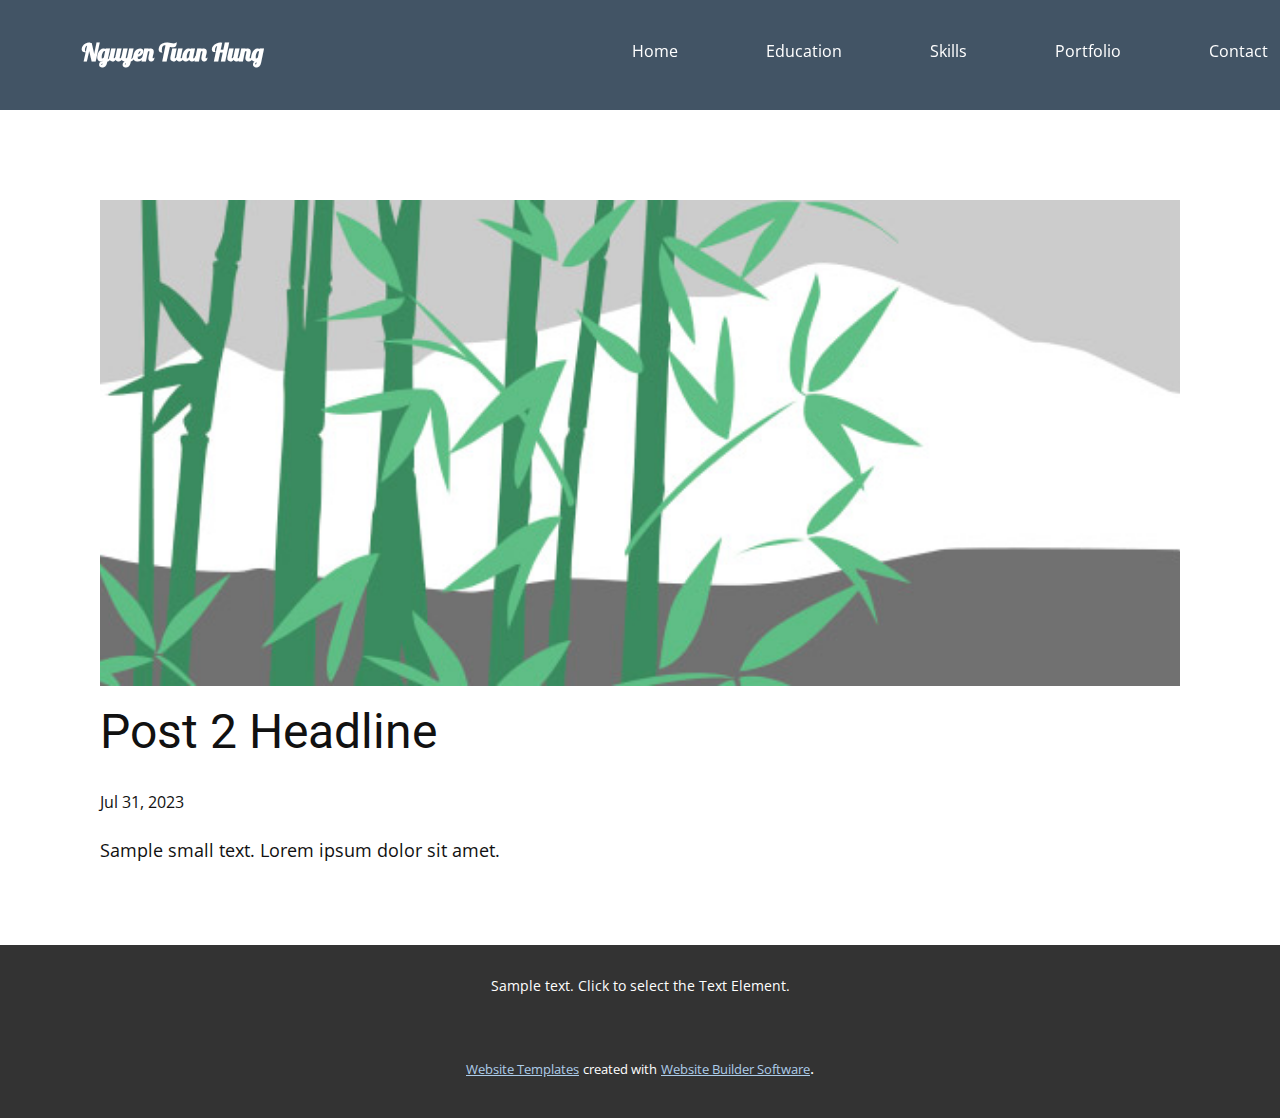
<file: blog/post-1.html>
<!DOCTYPE html>
<html style="font-size: 16px;" lang="en"><head>
    <meta name="viewport" content="width=device-width, initial-scale=1.0">
    <meta charset="utf-8">
    <meta name="keywords" content="Post 1 Headline">
    <meta name="description" content="">
    <title>Post 2 Headline</title>
    <link rel="stylesheet" href="../nicepage.css" media="screen">
<link rel="stylesheet" href="../Post-Template.css" media="screen">
    <script class="u-script" type="text/javascript" src="../jquery.js" defer=""></script>
    <script class="u-script" type="text/javascript" src="../nicepage.js" defer=""></script>
    <meta name="generator" content="Nicepage 5.14.0, nicepage.com">
    <link id="u-theme-google-font" rel="stylesheet" href="https://fonts.googleapis.com/css?family=Roboto:100,100i,300,300i,400,400i,500,500i,700,700i,900,900i|Open+Sans:300,300i,400,400i,500,500i,600,600i,700,700i,800,800i">
    <link id="u-page-google-font" rel="stylesheet" href="https://fonts.googleapis.com/css?family=Lobster:400">
    
    
    
    <script type="application/ld+json">{
		"@context": "http://schema.org",
		"@type": "Organization",
		"name": ""
}</script>
    <meta name="theme-color" content="#478ac9">
  <meta data-intl-tel-input-cdn-path="intlTelInput/"></head>
  <body class="u-body u-xl-mode" data-lang="en"><header class="u-clearfix u-header u-palette-1-dark-2 u-sticky u-sticky-a215 u-header" id="sec-33fb"><div class="u-clearfix u-sheet u-sheet-1">
        <nav class="u-menu u-menu-one-level u-offcanvas u-menu-1">
          <div class="menu-collapse" style="font-size: 1rem; letter-spacing: 0px;">
            <a class="u-button-style u-custom-left-right-menu-spacing u-custom-padding-bottom u-custom-top-bottom-menu-spacing u-nav-link u-text-active-palette-1-base u-text-hover-palette-2-base" href="#">
              <svg class="u-svg-link" viewBox="0 0 24 24"><use xmlns:xlink="http://www.w3.org/1999/xlink" xlink:href="#menu-hamburger"></use></svg>
              <svg class="u-svg-content" version="1.1" id="menu-hamburger" viewBox="0 0 16 16" x="0px" y="0px" xmlns:xlink="http://www.w3.org/1999/xlink" xmlns="http://www.w3.org/2000/svg"><g><rect y="1" width="16" height="2"></rect><rect y="7" width="16" height="2"></rect><rect y="13" width="16" height="2"></rect>
</g></svg>
            </a>
          </div>
          <div class="u-custom-menu u-nav-container">
            <ul class="u-nav u-unstyled u-nav-1"><li class="u-nav-item"><a class="u-button-style u-nav-link u-text-active-palette-1-base u-text-hover-palette-2-base" href="../Home.html#sec-944c" style="padding: 10px 44px;">Home</a>
</li><li class="u-nav-item"><a class="u-button-style u-nav-link u-text-active-palette-1-base u-text-hover-palette-2-base" href="../Home.html#sec-ccbe" style="padding: 10px 44px;">Education</a>
</li><li class="u-nav-item"><a class="u-button-style u-nav-link u-text-active-palette-1-base u-text-hover-palette-2-base" href="../Home.html#sec-7f88" style="padding: 10px 44px;">Skills</a>
</li><li class="u-nav-item"><a class="u-button-style u-nav-link u-text-active-palette-1-base u-text-hover-palette-2-base" href="../Home.html#sec-90d3" style="padding: 10px 44px;">Portfolio</a>
</li><li class="u-nav-item"><a class="u-button-style u-nav-link u-text-active-palette-1-base u-text-hover-palette-2-base" href="../Home.html#sec-cf73" style="padding: 10px 47px 10px 44px;">Contact</a>
</li></ul>
          </div>
          <div class="u-custom-menu u-nav-container-collapse">
            <div class="u-black u-container-style u-inner-container-layout u-opacity u-opacity-95 u-sidenav">
              <div class="u-inner-container-layout u-sidenav-overflow">
                <div class="u-menu-close"></div>
                <ul class="u-align-center u-nav u-popupmenu-items u-unstyled u-nav-2"><li class="u-nav-item"><a class="u-button-style u-nav-link" href="../Home.html#sec-944c">Home</a>
</li><li class="u-nav-item"><a class="u-button-style u-nav-link" href="../Home.html#sec-ccbe">Education</a>
</li><li class="u-nav-item"><a class="u-button-style u-nav-link" href="../Home.html#sec-7f88">Skills</a>
</li><li class="u-nav-item"><a class="u-button-style u-nav-link" href="../Home.html#sec-90d3">Portfolio</a>
</li><li class="u-nav-item"><a class="u-button-style u-nav-link" href="../Home.html#sec-cf73">Contact</a>
</li></ul>
              </div>
            </div>
            <div class="u-black u-menu-overlay u-opacity u-opacity-70"></div>
          </div>
        </nav>
        <p class="u-custom-font u-font-lobster u-text u-text-1">Nguyen Tuan Hung<span style="font-weight: 700;"></span>
        </p>
      </div></header>
    <section class="u-align-center u-clearfix u-section-1" id="sec-4070">
      <div class="u-clearfix u-sheet u-valign-middle-md u-valign-middle-sm u-valign-middle-xs u-sheet-1"><!--post_details--><!--post_details_options_json--><!--{"source":""}--><!--/post_details_options_json--><!--blog_post-->
        <div class="u-container-style u-expanded-width u-post-details u-post-details-1">
          <div class="u-container-layout u-valign-middle u-container-layout-1"><!--blog_post_image-->
            <img alt="" class="u-blog-control u-expanded-width u-image u-image-default u-image-1" src="../images/68f64b9d.jpeg"><!--/blog_post_image--><!--blog_post_header-->
            <h2 class="u-blog-control u-text u-text-1">Post 2 Headline</h2><!--/blog_post_header--><!--blog_post_metadata-->
            <div class="u-blog-control u-metadata u-metadata-1"><!--blog_post_metadata_date-->
              <span class="u-meta-date u-meta-icon">Jul 31, 2023</span><!--/blog_post_metadata_date--><!--blog_post_metadata_category-->
              <!--/blog_post_metadata_category--><!--blog_post_metadata_comments-->
              <!--/blog_post_metadata_comments-->
            </div><!--/blog_post_metadata--><!--blog_post_content-->
            <div class="u-align-justify u-blog-control u-post-content u-text u-text-2 fr-view">
  Sample small text. Lorem ipsum dolor sit amet.
  </div><!--/blog_post_content-->
          </div>
        </div><!--/blog_post--><!--/post_details-->
      </div>
    </section>
    
    
    
    <footer class="u-align-center u-clearfix u-footer u-grey-80 u-footer" id="sec-8a9e"><div class="u-clearfix u-sheet u-sheet-1">
        <p class="u-small-text u-text u-text-variant u-text-1">Sample text. Click to select the Text Element.</p>
      </div></footer>
    <section class="u-backlink u-clearfix u-grey-80">
      <a class="u-link" href="https://nicepage.com/website-templates" target="_blank">
        <span>Website Templates</span>
      </a>
      <p class="u-text">
        <span>created with</span>
      </p>
      <a class="u-link" href="" target="_blank">
        <span>Website Builder Software</span>
      </a>. 
    </section>
  
</body></html>
</file>
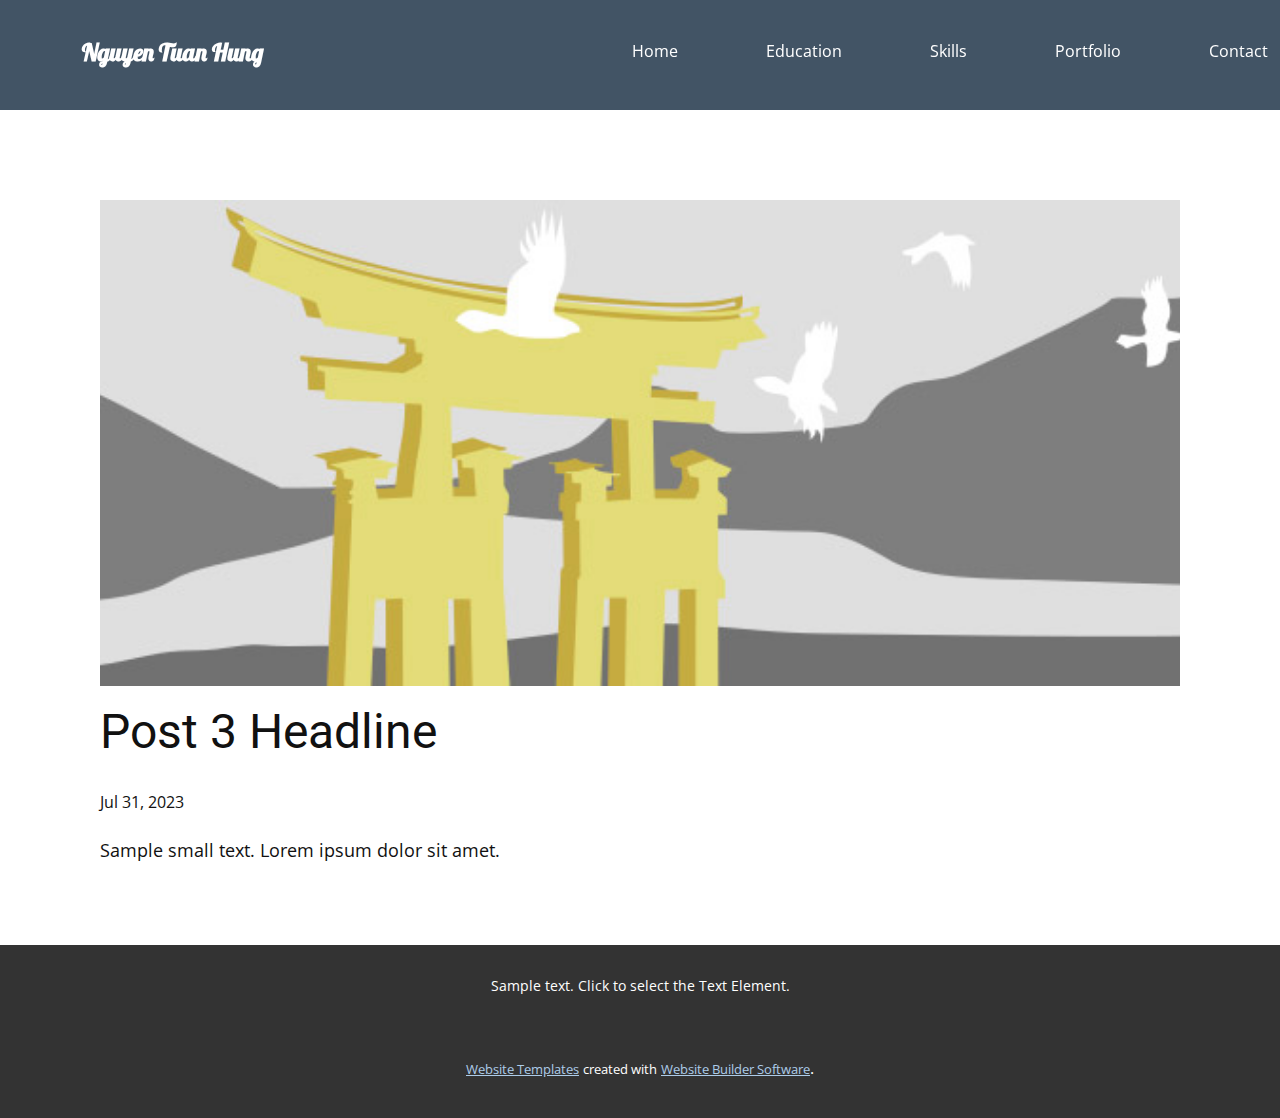
<file: blog/post-2.html>
<!DOCTYPE html>
<html style="font-size: 16px;" lang="en"><head>
    <meta name="viewport" content="width=device-width, initial-scale=1.0">
    <meta charset="utf-8">
    <meta name="keywords" content="Post 1 Headline">
    <meta name="description" content="">
    <title>Post 3 Headline</title>
    <link rel="stylesheet" href="../nicepage.css" media="screen">
<link rel="stylesheet" href="../Post-Template.css" media="screen">
    <script class="u-script" type="text/javascript" src="../jquery.js" defer=""></script>
    <script class="u-script" type="text/javascript" src="../nicepage.js" defer=""></script>
    <meta name="generator" content="Nicepage 5.14.0, nicepage.com">
    <link id="u-theme-google-font" rel="stylesheet" href="https://fonts.googleapis.com/css?family=Roboto:100,100i,300,300i,400,400i,500,500i,700,700i,900,900i|Open+Sans:300,300i,400,400i,500,500i,600,600i,700,700i,800,800i">
    <link id="u-page-google-font" rel="stylesheet" href="https://fonts.googleapis.com/css?family=Lobster:400">
    
    
    
    <script type="application/ld+json">{
		"@context": "http://schema.org",
		"@type": "Organization",
		"name": ""
}</script>
    <meta name="theme-color" content="#478ac9">
  <meta data-intl-tel-input-cdn-path="intlTelInput/"></head>
  <body class="u-body u-xl-mode" data-lang="en"><header class="u-clearfix u-header u-palette-1-dark-2 u-sticky u-sticky-a215 u-header" id="sec-33fb"><div class="u-clearfix u-sheet u-sheet-1">
        <nav class="u-menu u-menu-one-level u-offcanvas u-menu-1">
          <div class="menu-collapse" style="font-size: 1rem; letter-spacing: 0px;">
            <a class="u-button-style u-custom-left-right-menu-spacing u-custom-padding-bottom u-custom-top-bottom-menu-spacing u-nav-link u-text-active-palette-1-base u-text-hover-palette-2-base" href="#">
              <svg class="u-svg-link" viewBox="0 0 24 24"><use xmlns:xlink="http://www.w3.org/1999/xlink" xlink:href="#menu-hamburger"></use></svg>
              <svg class="u-svg-content" version="1.1" id="menu-hamburger" viewBox="0 0 16 16" x="0px" y="0px" xmlns:xlink="http://www.w3.org/1999/xlink" xmlns="http://www.w3.org/2000/svg"><g><rect y="1" width="16" height="2"></rect><rect y="7" width="16" height="2"></rect><rect y="13" width="16" height="2"></rect>
</g></svg>
            </a>
          </div>
          <div class="u-custom-menu u-nav-container">
            <ul class="u-nav u-unstyled u-nav-1"><li class="u-nav-item"><a class="u-button-style u-nav-link u-text-active-palette-1-base u-text-hover-palette-2-base" href="../Home.html#sec-944c" style="padding: 10px 44px;">Home</a>
</li><li class="u-nav-item"><a class="u-button-style u-nav-link u-text-active-palette-1-base u-text-hover-palette-2-base" href="../Home.html#sec-ccbe" style="padding: 10px 44px;">Education</a>
</li><li class="u-nav-item"><a class="u-button-style u-nav-link u-text-active-palette-1-base u-text-hover-palette-2-base" href="../Home.html#sec-7f88" style="padding: 10px 44px;">Skills</a>
</li><li class="u-nav-item"><a class="u-button-style u-nav-link u-text-active-palette-1-base u-text-hover-palette-2-base" href="../Home.html#sec-90d3" style="padding: 10px 44px;">Portfolio</a>
</li><li class="u-nav-item"><a class="u-button-style u-nav-link u-text-active-palette-1-base u-text-hover-palette-2-base" href="../Home.html#sec-cf73" style="padding: 10px 47px 10px 44px;">Contact</a>
</li></ul>
          </div>
          <div class="u-custom-menu u-nav-container-collapse">
            <div class="u-black u-container-style u-inner-container-layout u-opacity u-opacity-95 u-sidenav">
              <div class="u-inner-container-layout u-sidenav-overflow">
                <div class="u-menu-close"></div>
                <ul class="u-align-center u-nav u-popupmenu-items u-unstyled u-nav-2"><li class="u-nav-item"><a class="u-button-style u-nav-link" href="../Home.html#sec-944c">Home</a>
</li><li class="u-nav-item"><a class="u-button-style u-nav-link" href="../Home.html#sec-ccbe">Education</a>
</li><li class="u-nav-item"><a class="u-button-style u-nav-link" href="../Home.html#sec-7f88">Skills</a>
</li><li class="u-nav-item"><a class="u-button-style u-nav-link" href="../Home.html#sec-90d3">Portfolio</a>
</li><li class="u-nav-item"><a class="u-button-style u-nav-link" href="../Home.html#sec-cf73">Contact</a>
</li></ul>
              </div>
            </div>
            <div class="u-black u-menu-overlay u-opacity u-opacity-70"></div>
          </div>
        </nav>
        <p class="u-custom-font u-font-lobster u-text u-text-1">Nguyen Tuan Hung<span style="font-weight: 700;"></span>
        </p>
      </div></header>
    <section class="u-align-center u-clearfix u-section-1" id="sec-4070">
      <div class="u-clearfix u-sheet u-valign-middle-md u-valign-middle-sm u-valign-middle-xs u-sheet-1"><!--post_details--><!--post_details_options_json--><!--{"source":""}--><!--/post_details_options_json--><!--blog_post-->
        <div class="u-container-style u-expanded-width u-post-details u-post-details-1">
          <div class="u-container-layout u-valign-middle u-container-layout-1"><!--blog_post_image-->
            <img alt="" class="u-blog-control u-expanded-width u-image u-image-default u-image-1" src="../images/8ad73f3c.jpeg"><!--/blog_post_image--><!--blog_post_header-->
            <h2 class="u-blog-control u-text u-text-1">Post 3 Headline</h2><!--/blog_post_header--><!--blog_post_metadata-->
            <div class="u-blog-control u-metadata u-metadata-1"><!--blog_post_metadata_date-->
              <span class="u-meta-date u-meta-icon">Jul 31, 2023</span><!--/blog_post_metadata_date--><!--blog_post_metadata_category-->
              <!--/blog_post_metadata_category--><!--blog_post_metadata_comments-->
              <!--/blog_post_metadata_comments-->
            </div><!--/blog_post_metadata--><!--blog_post_content-->
            <div class="u-align-justify u-blog-control u-post-content u-text u-text-2 fr-view">
  Sample small text. Lorem ipsum dolor sit amet.
  </div><!--/blog_post_content-->
          </div>
        </div><!--/blog_post--><!--/post_details-->
      </div>
    </section>
    
    
    
    <footer class="u-align-center u-clearfix u-footer u-grey-80 u-footer" id="sec-8a9e"><div class="u-clearfix u-sheet u-sheet-1">
        <p class="u-small-text u-text u-text-variant u-text-1">Sample text. Click to select the Text Element.</p>
      </div></footer>
    <section class="u-backlink u-clearfix u-grey-80">
      <a class="u-link" href="https://nicepage.com/website-templates" target="_blank">
        <span>Website Templates</span>
      </a>
      <p class="u-text">
        <span>created with</span>
      </p>
      <a class="u-link" href="" target="_blank">
        <span>Website Builder Software</span>
      </a>. 
    </section>
  
</body></html>
</file>
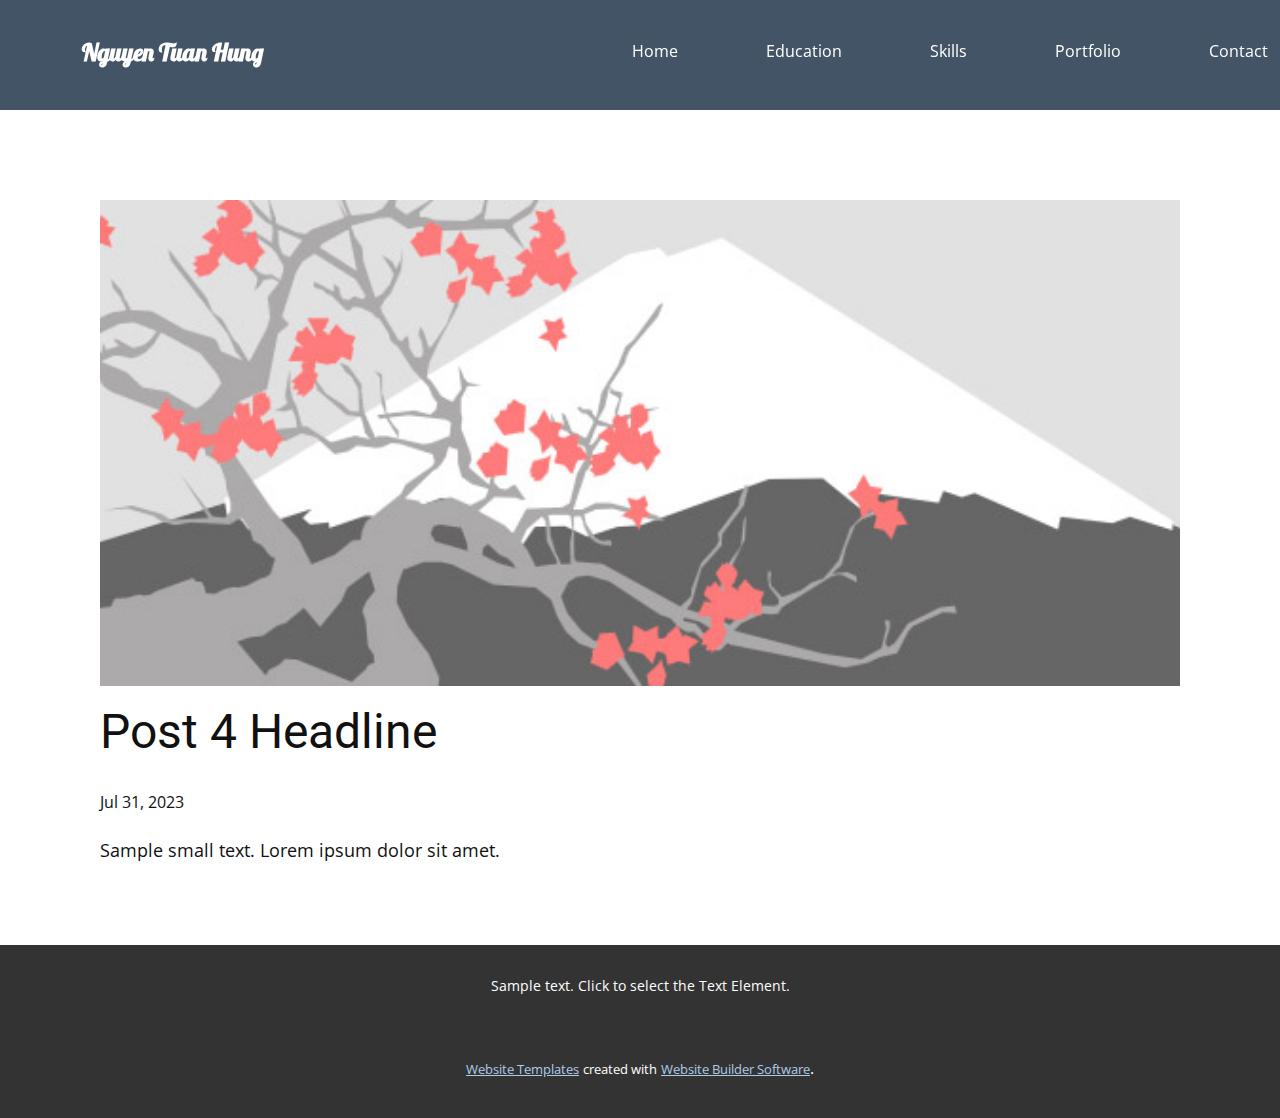
<file: blog/post-3.html>
<!DOCTYPE html>
<html style="font-size: 16px;" lang="en"><head>
    <meta name="viewport" content="width=device-width, initial-scale=1.0">
    <meta charset="utf-8">
    <meta name="keywords" content="Post 1 Headline">
    <meta name="description" content="">
    <title>Post 4 Headline</title>
    <link rel="stylesheet" href="../nicepage.css" media="screen">
<link rel="stylesheet" href="../Post-Template.css" media="screen">
    <script class="u-script" type="text/javascript" src="../jquery.js" defer=""></script>
    <script class="u-script" type="text/javascript" src="../nicepage.js" defer=""></script>
    <meta name="generator" content="Nicepage 5.14.0, nicepage.com">
    <link id="u-theme-google-font" rel="stylesheet" href="https://fonts.googleapis.com/css?family=Roboto:100,100i,300,300i,400,400i,500,500i,700,700i,900,900i|Open+Sans:300,300i,400,400i,500,500i,600,600i,700,700i,800,800i">
    <link id="u-page-google-font" rel="stylesheet" href="https://fonts.googleapis.com/css?family=Lobster:400">
    
    
    
    <script type="application/ld+json">{
		"@context": "http://schema.org",
		"@type": "Organization",
		"name": ""
}</script>
    <meta name="theme-color" content="#478ac9">
  <meta data-intl-tel-input-cdn-path="intlTelInput/"></head>
  <body class="u-body u-xl-mode" data-lang="en"><header class="u-clearfix u-header u-palette-1-dark-2 u-sticky u-sticky-a215 u-header" id="sec-33fb"><div class="u-clearfix u-sheet u-sheet-1">
        <nav class="u-menu u-menu-one-level u-offcanvas u-menu-1">
          <div class="menu-collapse" style="font-size: 1rem; letter-spacing: 0px;">
            <a class="u-button-style u-custom-left-right-menu-spacing u-custom-padding-bottom u-custom-top-bottom-menu-spacing u-nav-link u-text-active-palette-1-base u-text-hover-palette-2-base" href="#">
              <svg class="u-svg-link" viewBox="0 0 24 24"><use xmlns:xlink="http://www.w3.org/1999/xlink" xlink:href="#menu-hamburger"></use></svg>
              <svg class="u-svg-content" version="1.1" id="menu-hamburger" viewBox="0 0 16 16" x="0px" y="0px" xmlns:xlink="http://www.w3.org/1999/xlink" xmlns="http://www.w3.org/2000/svg"><g><rect y="1" width="16" height="2"></rect><rect y="7" width="16" height="2"></rect><rect y="13" width="16" height="2"></rect>
</g></svg>
            </a>
          </div>
          <div class="u-custom-menu u-nav-container">
            <ul class="u-nav u-unstyled u-nav-1"><li class="u-nav-item"><a class="u-button-style u-nav-link u-text-active-palette-1-base u-text-hover-palette-2-base" href="../Home.html#sec-944c" style="padding: 10px 44px;">Home</a>
</li><li class="u-nav-item"><a class="u-button-style u-nav-link u-text-active-palette-1-base u-text-hover-palette-2-base" href="../Home.html#sec-ccbe" style="padding: 10px 44px;">Education</a>
</li><li class="u-nav-item"><a class="u-button-style u-nav-link u-text-active-palette-1-base u-text-hover-palette-2-base" href="../Home.html#sec-7f88" style="padding: 10px 44px;">Skills</a>
</li><li class="u-nav-item"><a class="u-button-style u-nav-link u-text-active-palette-1-base u-text-hover-palette-2-base" href="../Home.html#sec-90d3" style="padding: 10px 44px;">Portfolio</a>
</li><li class="u-nav-item"><a class="u-button-style u-nav-link u-text-active-palette-1-base u-text-hover-palette-2-base" href="../Home.html#sec-cf73" style="padding: 10px 47px 10px 44px;">Contact</a>
</li></ul>
          </div>
          <div class="u-custom-menu u-nav-container-collapse">
            <div class="u-black u-container-style u-inner-container-layout u-opacity u-opacity-95 u-sidenav">
              <div class="u-inner-container-layout u-sidenav-overflow">
                <div class="u-menu-close"></div>
                <ul class="u-align-center u-nav u-popupmenu-items u-unstyled u-nav-2"><li class="u-nav-item"><a class="u-button-style u-nav-link" href="../Home.html#sec-944c">Home</a>
</li><li class="u-nav-item"><a class="u-button-style u-nav-link" href="../Home.html#sec-ccbe">Education</a>
</li><li class="u-nav-item"><a class="u-button-style u-nav-link" href="../Home.html#sec-7f88">Skills</a>
</li><li class="u-nav-item"><a class="u-button-style u-nav-link" href="../Home.html#sec-90d3">Portfolio</a>
</li><li class="u-nav-item"><a class="u-button-style u-nav-link" href="../Home.html#sec-cf73">Contact</a>
</li></ul>
              </div>
            </div>
            <div class="u-black u-menu-overlay u-opacity u-opacity-70"></div>
          </div>
        </nav>
        <p class="u-custom-font u-font-lobster u-text u-text-1">Nguyen Tuan Hung<span style="font-weight: 700;"></span>
        </p>
      </div></header>
    <section class="u-align-center u-clearfix u-section-1" id="sec-4070">
      <div class="u-clearfix u-sheet u-valign-middle-md u-valign-middle-sm u-valign-middle-xs u-sheet-1"><!--post_details--><!--post_details_options_json--><!--{"source":""}--><!--/post_details_options_json--><!--blog_post-->
        <div class="u-container-style u-expanded-width u-post-details u-post-details-1">
          <div class="u-container-layout u-valign-middle u-container-layout-1"><!--blog_post_image-->
            <img alt="" class="u-blog-control u-expanded-width u-image u-image-default u-image-1" src="../images/0fd3416c.jpeg"><!--/blog_post_image--><!--blog_post_header-->
            <h2 class="u-blog-control u-text u-text-1">Post 4 Headline</h2><!--/blog_post_header--><!--blog_post_metadata-->
            <div class="u-blog-control u-metadata u-metadata-1"><!--blog_post_metadata_date-->
              <span class="u-meta-date u-meta-icon">Jul 31, 2023</span><!--/blog_post_metadata_date--><!--blog_post_metadata_category-->
              <!--/blog_post_metadata_category--><!--blog_post_metadata_comments-->
              <!--/blog_post_metadata_comments-->
            </div><!--/blog_post_metadata--><!--blog_post_content-->
            <div class="u-align-justify u-blog-control u-post-content u-text u-text-2 fr-view">
  Sample small text. Lorem ipsum dolor sit amet.
  </div><!--/blog_post_content-->
          </div>
        </div><!--/blog_post--><!--/post_details-->
      </div>
    </section>
    
    
    
    <footer class="u-align-center u-clearfix u-footer u-grey-80 u-footer" id="sec-8a9e"><div class="u-clearfix u-sheet u-sheet-1">
        <p class="u-small-text u-text u-text-variant u-text-1">Sample text. Click to select the Text Element.</p>
      </div></footer>
    <section class="u-backlink u-clearfix u-grey-80">
      <a class="u-link" href="https://nicepage.com/website-templates" target="_blank">
        <span>Website Templates</span>
      </a>
      <p class="u-text">
        <span>created with</span>
      </p>
      <a class="u-link" href="" target="_blank">
        <span>Website Builder Software</span>
      </a>. 
    </section>
  
</body></html>
</file>
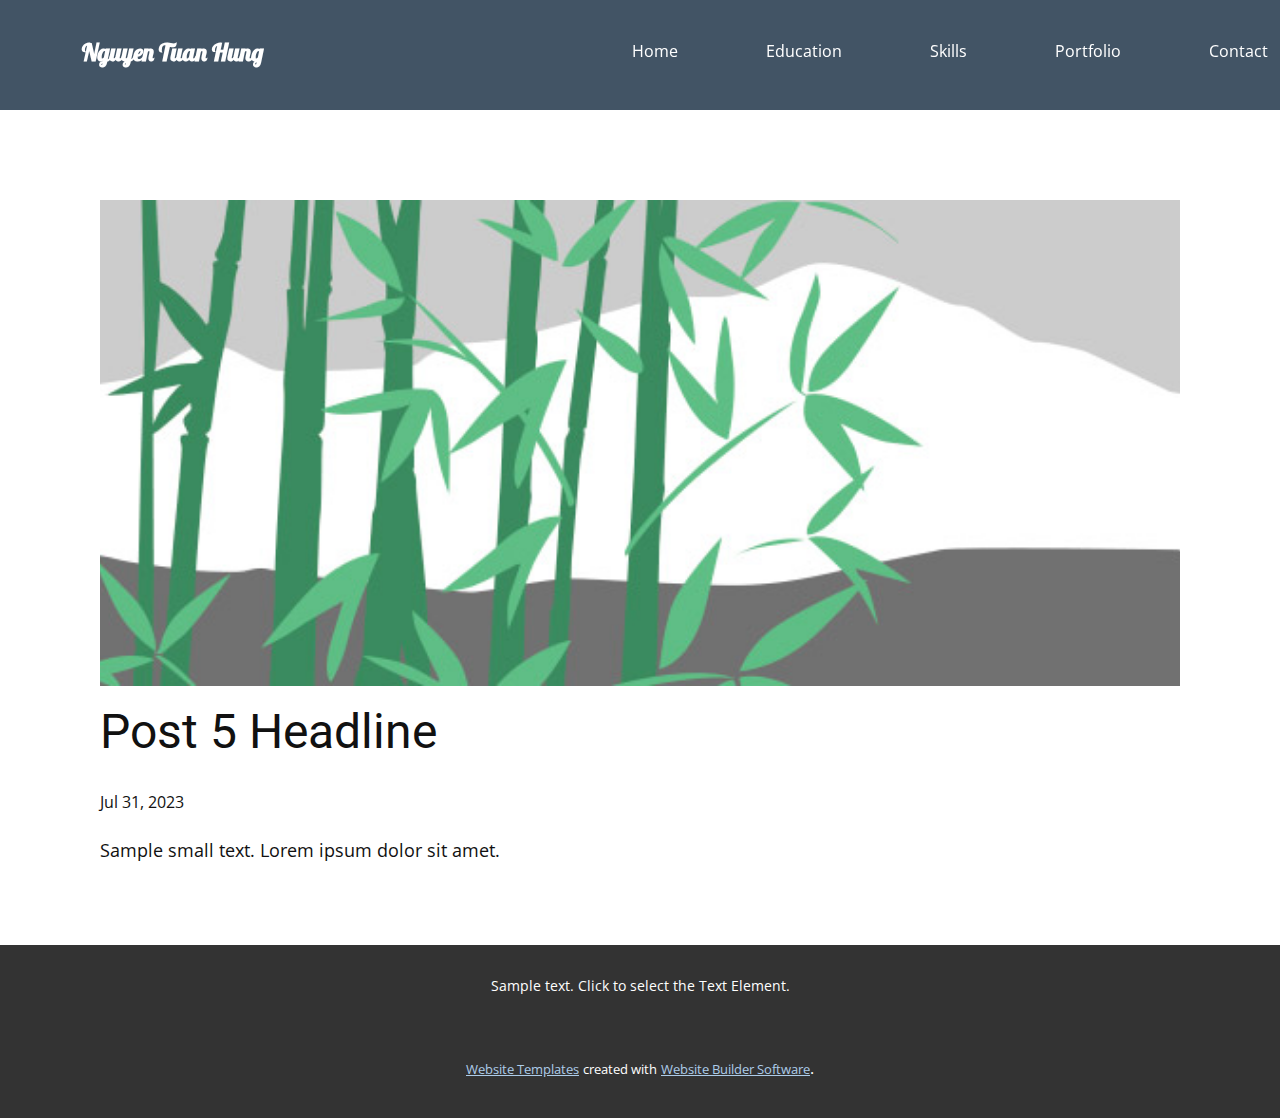
<file: blog/post-4.html>
<!DOCTYPE html>
<html style="font-size: 16px;" lang="en"><head>
    <meta name="viewport" content="width=device-width, initial-scale=1.0">
    <meta charset="utf-8">
    <meta name="keywords" content="Post 1 Headline">
    <meta name="description" content="">
    <title>Post 5 Headline</title>
    <link rel="stylesheet" href="../nicepage.css" media="screen">
<link rel="stylesheet" href="../Post-Template.css" media="screen">
    <script class="u-script" type="text/javascript" src="../jquery.js" defer=""></script>
    <script class="u-script" type="text/javascript" src="../nicepage.js" defer=""></script>
    <meta name="generator" content="Nicepage 5.14.0, nicepage.com">
    <link id="u-theme-google-font" rel="stylesheet" href="https://fonts.googleapis.com/css?family=Roboto:100,100i,300,300i,400,400i,500,500i,700,700i,900,900i|Open+Sans:300,300i,400,400i,500,500i,600,600i,700,700i,800,800i">
    <link id="u-page-google-font" rel="stylesheet" href="https://fonts.googleapis.com/css?family=Lobster:400">
    
    
    
    <script type="application/ld+json">{
		"@context": "http://schema.org",
		"@type": "Organization",
		"name": ""
}</script>
    <meta name="theme-color" content="#478ac9">
  <meta data-intl-tel-input-cdn-path="intlTelInput/"></head>
  <body class="u-body u-xl-mode" data-lang="en"><header class="u-clearfix u-header u-palette-1-dark-2 u-sticky u-sticky-a215 u-header" id="sec-33fb"><div class="u-clearfix u-sheet u-sheet-1">
        <nav class="u-menu u-menu-one-level u-offcanvas u-menu-1">
          <div class="menu-collapse" style="font-size: 1rem; letter-spacing: 0px;">
            <a class="u-button-style u-custom-left-right-menu-spacing u-custom-padding-bottom u-custom-top-bottom-menu-spacing u-nav-link u-text-active-palette-1-base u-text-hover-palette-2-base" href="#">
              <svg class="u-svg-link" viewBox="0 0 24 24"><use xmlns:xlink="http://www.w3.org/1999/xlink" xlink:href="#menu-hamburger"></use></svg>
              <svg class="u-svg-content" version="1.1" id="menu-hamburger" viewBox="0 0 16 16" x="0px" y="0px" xmlns:xlink="http://www.w3.org/1999/xlink" xmlns="http://www.w3.org/2000/svg"><g><rect y="1" width="16" height="2"></rect><rect y="7" width="16" height="2"></rect><rect y="13" width="16" height="2"></rect>
</g></svg>
            </a>
          </div>
          <div class="u-custom-menu u-nav-container">
            <ul class="u-nav u-unstyled u-nav-1"><li class="u-nav-item"><a class="u-button-style u-nav-link u-text-active-palette-1-base u-text-hover-palette-2-base" href="../Home.html#sec-944c" style="padding: 10px 44px;">Home</a>
</li><li class="u-nav-item"><a class="u-button-style u-nav-link u-text-active-palette-1-base u-text-hover-palette-2-base" href="../Home.html#sec-ccbe" style="padding: 10px 44px;">Education</a>
</li><li class="u-nav-item"><a class="u-button-style u-nav-link u-text-active-palette-1-base u-text-hover-palette-2-base" href="../Home.html#sec-7f88" style="padding: 10px 44px;">Skills</a>
</li><li class="u-nav-item"><a class="u-button-style u-nav-link u-text-active-palette-1-base u-text-hover-palette-2-base" href="../Home.html#sec-90d3" style="padding: 10px 44px;">Portfolio</a>
</li><li class="u-nav-item"><a class="u-button-style u-nav-link u-text-active-palette-1-base u-text-hover-palette-2-base" href="../Home.html#sec-cf73" style="padding: 10px 47px 10px 44px;">Contact</a>
</li></ul>
          </div>
          <div class="u-custom-menu u-nav-container-collapse">
            <div class="u-black u-container-style u-inner-container-layout u-opacity u-opacity-95 u-sidenav">
              <div class="u-inner-container-layout u-sidenav-overflow">
                <div class="u-menu-close"></div>
                <ul class="u-align-center u-nav u-popupmenu-items u-unstyled u-nav-2"><li class="u-nav-item"><a class="u-button-style u-nav-link" href="../Home.html#sec-944c">Home</a>
</li><li class="u-nav-item"><a class="u-button-style u-nav-link" href="../Home.html#sec-ccbe">Education</a>
</li><li class="u-nav-item"><a class="u-button-style u-nav-link" href="../Home.html#sec-7f88">Skills</a>
</li><li class="u-nav-item"><a class="u-button-style u-nav-link" href="../Home.html#sec-90d3">Portfolio</a>
</li><li class="u-nav-item"><a class="u-button-style u-nav-link" href="../Home.html#sec-cf73">Contact</a>
</li></ul>
              </div>
            </div>
            <div class="u-black u-menu-overlay u-opacity u-opacity-70"></div>
          </div>
        </nav>
        <p class="u-custom-font u-font-lobster u-text u-text-1">Nguyen Tuan Hung<span style="font-weight: 700;"></span>
        </p>
      </div></header>
    <section class="u-align-center u-clearfix u-section-1" id="sec-4070">
      <div class="u-clearfix u-sheet u-valign-middle-md u-valign-middle-sm u-valign-middle-xs u-sheet-1"><!--post_details--><!--post_details_options_json--><!--{"source":""}--><!--/post_details_options_json--><!--blog_post-->
        <div class="u-container-style u-expanded-width u-post-details u-post-details-1">
          <div class="u-container-layout u-valign-middle u-container-layout-1"><!--blog_post_image-->
            <img alt="" class="u-blog-control u-expanded-width u-image u-image-default u-image-1" src="../images/68f64b9d.jpeg"><!--/blog_post_image--><!--blog_post_header-->
            <h2 class="u-blog-control u-text u-text-1">Post 5 Headline</h2><!--/blog_post_header--><!--blog_post_metadata-->
            <div class="u-blog-control u-metadata u-metadata-1"><!--blog_post_metadata_date-->
              <span class="u-meta-date u-meta-icon">Jul 31, 2023</span><!--/blog_post_metadata_date--><!--blog_post_metadata_category-->
              <!--/blog_post_metadata_category--><!--blog_post_metadata_comments-->
              <!--/blog_post_metadata_comments-->
            </div><!--/blog_post_metadata--><!--blog_post_content-->
            <div class="u-align-justify u-blog-control u-post-content u-text u-text-2 fr-view">
  Sample small text. Lorem ipsum dolor sit amet.
  </div><!--/blog_post_content-->
          </div>
        </div><!--/blog_post--><!--/post_details-->
      </div>
    </section>
    
    
    
    <footer class="u-align-center u-clearfix u-footer u-grey-80 u-footer" id="sec-8a9e"><div class="u-clearfix u-sheet u-sheet-1">
        <p class="u-small-text u-text u-text-variant u-text-1">Sample text. Click to select the Text Element.</p>
      </div></footer>
    <section class="u-backlink u-clearfix u-grey-80">
      <a class="u-link" href="https://nicepage.com/website-templates" target="_blank">
        <span>Website Templates</span>
      </a>
      <p class="u-text">
        <span>created with</span>
      </p>
      <a class="u-link" href="" target="_blank">
        <span>Website Builder Software</span>
      </a>. 
    </section>
  
</body></html>
</file>
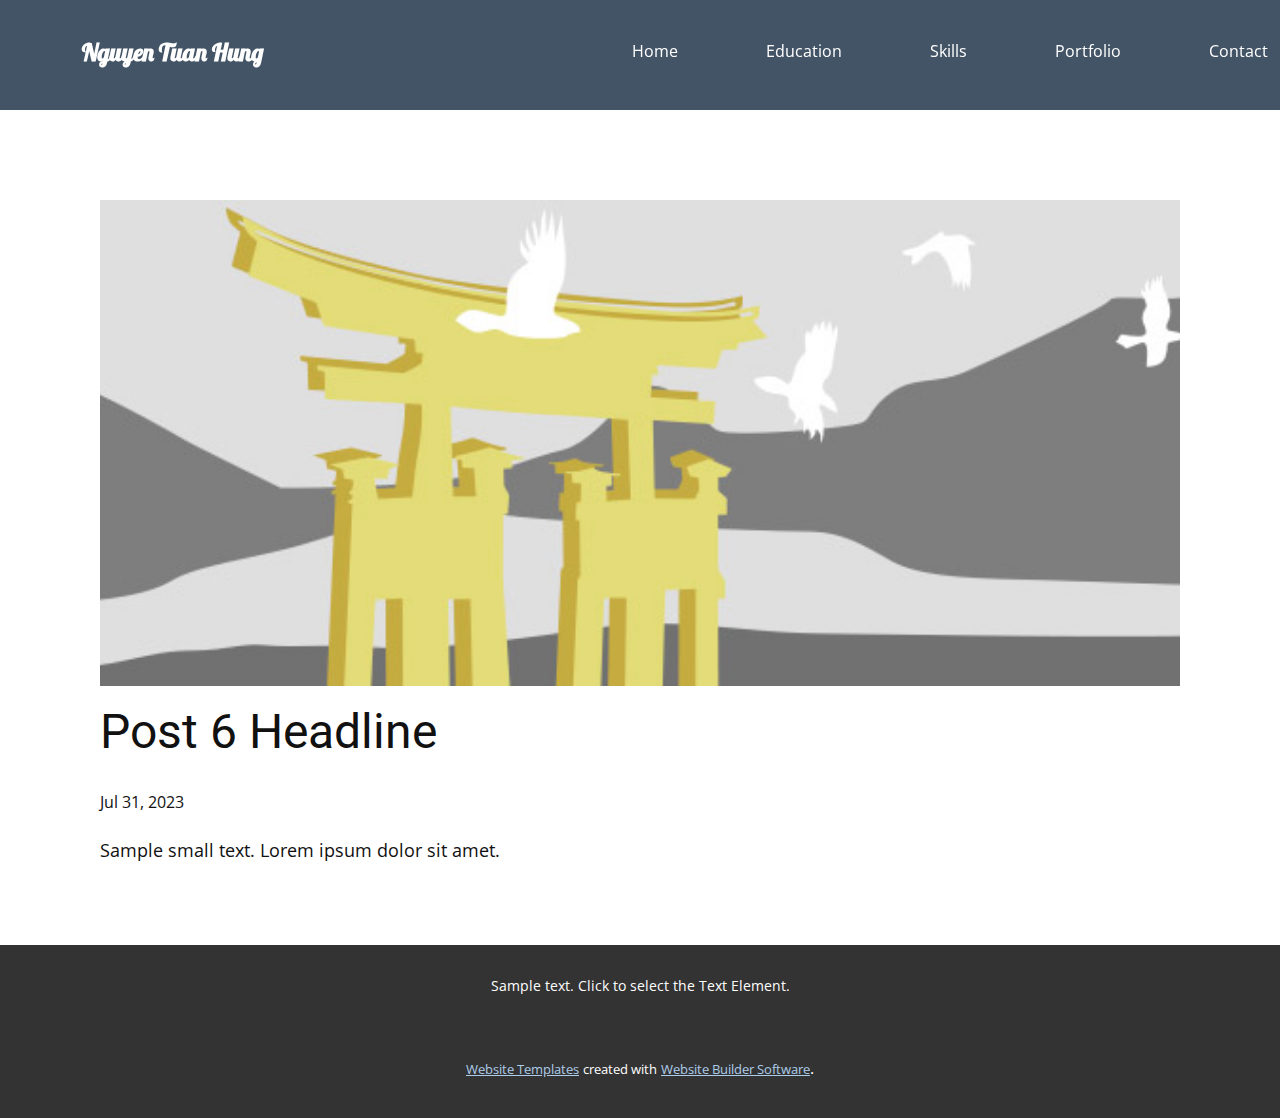
<file: blog/post-5.html>
<!DOCTYPE html>
<html style="font-size: 16px;" lang="en"><head>
    <meta name="viewport" content="width=device-width, initial-scale=1.0">
    <meta charset="utf-8">
    <meta name="keywords" content="Post 1 Headline">
    <meta name="description" content="">
    <title>Post 6 Headline</title>
    <link rel="stylesheet" href="../nicepage.css" media="screen">
<link rel="stylesheet" href="../Post-Template.css" media="screen">
    <script class="u-script" type="text/javascript" src="../jquery.js" defer=""></script>
    <script class="u-script" type="text/javascript" src="../nicepage.js" defer=""></script>
    <meta name="generator" content="Nicepage 5.14.0, nicepage.com">
    <link id="u-theme-google-font" rel="stylesheet" href="https://fonts.googleapis.com/css?family=Roboto:100,100i,300,300i,400,400i,500,500i,700,700i,900,900i|Open+Sans:300,300i,400,400i,500,500i,600,600i,700,700i,800,800i">
    <link id="u-page-google-font" rel="stylesheet" href="https://fonts.googleapis.com/css?family=Lobster:400">
    
    
    
    <script type="application/ld+json">{
		"@context": "http://schema.org",
		"@type": "Organization",
		"name": ""
}</script>
    <meta name="theme-color" content="#478ac9">
  <meta data-intl-tel-input-cdn-path="intlTelInput/"></head>
  <body class="u-body u-xl-mode" data-lang="en"><header class="u-clearfix u-header u-palette-1-dark-2 u-sticky u-sticky-a215 u-header" id="sec-33fb"><div class="u-clearfix u-sheet u-sheet-1">
        <nav class="u-menu u-menu-one-level u-offcanvas u-menu-1">
          <div class="menu-collapse" style="font-size: 1rem; letter-spacing: 0px;">
            <a class="u-button-style u-custom-left-right-menu-spacing u-custom-padding-bottom u-custom-top-bottom-menu-spacing u-nav-link u-text-active-palette-1-base u-text-hover-palette-2-base" href="#">
              <svg class="u-svg-link" viewBox="0 0 24 24"><use xmlns:xlink="http://www.w3.org/1999/xlink" xlink:href="#menu-hamburger"></use></svg>
              <svg class="u-svg-content" version="1.1" id="menu-hamburger" viewBox="0 0 16 16" x="0px" y="0px" xmlns:xlink="http://www.w3.org/1999/xlink" xmlns="http://www.w3.org/2000/svg"><g><rect y="1" width="16" height="2"></rect><rect y="7" width="16" height="2"></rect><rect y="13" width="16" height="2"></rect>
</g></svg>
            </a>
          </div>
          <div class="u-custom-menu u-nav-container">
            <ul class="u-nav u-unstyled u-nav-1"><li class="u-nav-item"><a class="u-button-style u-nav-link u-text-active-palette-1-base u-text-hover-palette-2-base" href="../Home.html#sec-944c" style="padding: 10px 44px;">Home</a>
</li><li class="u-nav-item"><a class="u-button-style u-nav-link u-text-active-palette-1-base u-text-hover-palette-2-base" href="../Home.html#sec-ccbe" style="padding: 10px 44px;">Education</a>
</li><li class="u-nav-item"><a class="u-button-style u-nav-link u-text-active-palette-1-base u-text-hover-palette-2-base" href="../Home.html#sec-7f88" style="padding: 10px 44px;">Skills</a>
</li><li class="u-nav-item"><a class="u-button-style u-nav-link u-text-active-palette-1-base u-text-hover-palette-2-base" href="../Home.html#sec-90d3" style="padding: 10px 44px;">Portfolio</a>
</li><li class="u-nav-item"><a class="u-button-style u-nav-link u-text-active-palette-1-base u-text-hover-palette-2-base" href="../Home.html#sec-cf73" style="padding: 10px 47px 10px 44px;">Contact</a>
</li></ul>
          </div>
          <div class="u-custom-menu u-nav-container-collapse">
            <div class="u-black u-container-style u-inner-container-layout u-opacity u-opacity-95 u-sidenav">
              <div class="u-inner-container-layout u-sidenav-overflow">
                <div class="u-menu-close"></div>
                <ul class="u-align-center u-nav u-popupmenu-items u-unstyled u-nav-2"><li class="u-nav-item"><a class="u-button-style u-nav-link" href="../Home.html#sec-944c">Home</a>
</li><li class="u-nav-item"><a class="u-button-style u-nav-link" href="../Home.html#sec-ccbe">Education</a>
</li><li class="u-nav-item"><a class="u-button-style u-nav-link" href="../Home.html#sec-7f88">Skills</a>
</li><li class="u-nav-item"><a class="u-button-style u-nav-link" href="../Home.html#sec-90d3">Portfolio</a>
</li><li class="u-nav-item"><a class="u-button-style u-nav-link" href="../Home.html#sec-cf73">Contact</a>
</li></ul>
              </div>
            </div>
            <div class="u-black u-menu-overlay u-opacity u-opacity-70"></div>
          </div>
        </nav>
        <p class="u-custom-font u-font-lobster u-text u-text-1">Nguyen Tuan Hung<span style="font-weight: 700;"></span>
        </p>
      </div></header>
    <section class="u-align-center u-clearfix u-section-1" id="sec-4070">
      <div class="u-clearfix u-sheet u-valign-middle-md u-valign-middle-sm u-valign-middle-xs u-sheet-1"><!--post_details--><!--post_details_options_json--><!--{"source":""}--><!--/post_details_options_json--><!--blog_post-->
        <div class="u-container-style u-expanded-width u-post-details u-post-details-1">
          <div class="u-container-layout u-valign-middle u-container-layout-1"><!--blog_post_image-->
            <img alt="" class="u-blog-control u-expanded-width u-image u-image-default u-image-1" src="../images/8ad73f3c.jpeg"><!--/blog_post_image--><!--blog_post_header-->
            <h2 class="u-blog-control u-text u-text-1">Post 6 Headline</h2><!--/blog_post_header--><!--blog_post_metadata-->
            <div class="u-blog-control u-metadata u-metadata-1"><!--blog_post_metadata_date-->
              <span class="u-meta-date u-meta-icon">Jul 31, 2023</span><!--/blog_post_metadata_date--><!--blog_post_metadata_category-->
              <!--/blog_post_metadata_category--><!--blog_post_metadata_comments-->
              <!--/blog_post_metadata_comments-->
            </div><!--/blog_post_metadata--><!--blog_post_content-->
            <div class="u-align-justify u-blog-control u-post-content u-text u-text-2 fr-view">
  Sample small text. Lorem ipsum dolor sit amet.
  </div><!--/blog_post_content-->
          </div>
        </div><!--/blog_post--><!--/post_details-->
      </div>
    </section>
    
    
    
    <footer class="u-align-center u-clearfix u-footer u-grey-80 u-footer" id="sec-8a9e"><div class="u-clearfix u-sheet u-sheet-1">
        <p class="u-small-text u-text u-text-variant u-text-1">Sample text. Click to select the Text Element.</p>
      </div></footer>
    <section class="u-backlink u-clearfix u-grey-80">
      <a class="u-link" href="https://nicepage.com/website-templates" target="_blank">
        <span>Website Templates</span>
      </a>
      <p class="u-text">
        <span>created with</span>
      </p>
      <a class="u-link" href="" target="_blank">
        <span>Website Builder Software</span>
      </a>. 
    </section>
  
</body></html>
</file>
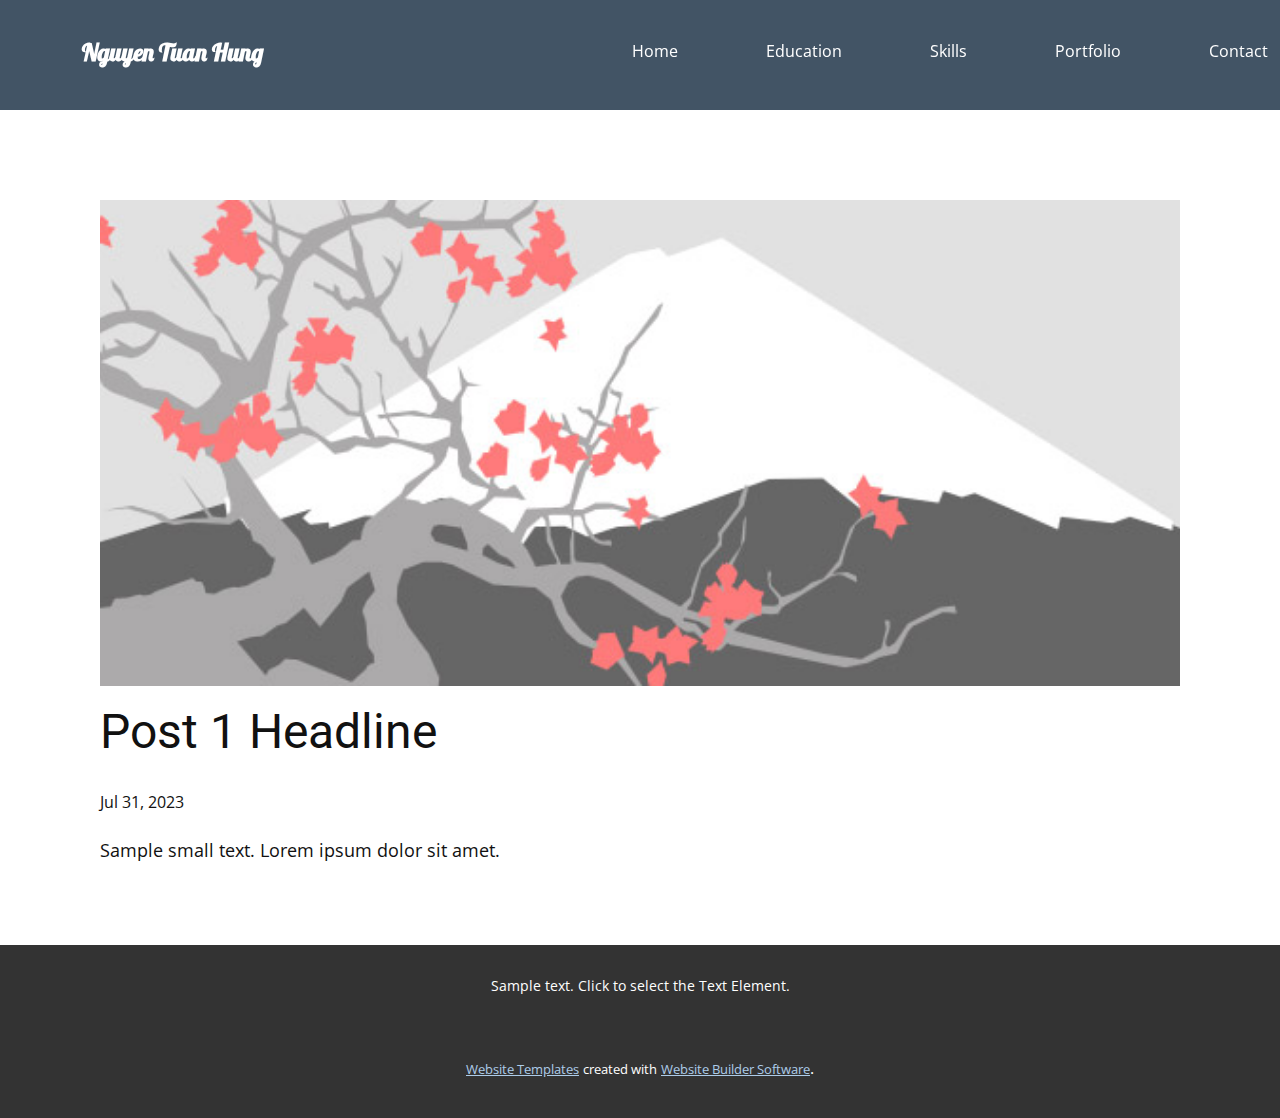
<file: blog/post.html>
<!DOCTYPE html>
<html style="font-size: 16px;" lang="en"><head>
    <meta name="viewport" content="width=device-width, initial-scale=1.0">
    <meta charset="utf-8">
    <meta name="keywords" content="Post 1 Headline">
    <meta name="description" content="">
    <title>Post 1 Headline</title>
    <link rel="stylesheet" href="../nicepage.css" media="screen">
<link rel="stylesheet" href="../Post-Template.css" media="screen">
    <script class="u-script" type="text/javascript" src="../jquery.js" defer=""></script>
    <script class="u-script" type="text/javascript" src="../nicepage.js" defer=""></script>
    <meta name="generator" content="Nicepage 5.14.0, nicepage.com">
    <link id="u-theme-google-font" rel="stylesheet" href="https://fonts.googleapis.com/css?family=Roboto:100,100i,300,300i,400,400i,500,500i,700,700i,900,900i|Open+Sans:300,300i,400,400i,500,500i,600,600i,700,700i,800,800i">
    <link id="u-page-google-font" rel="stylesheet" href="https://fonts.googleapis.com/css?family=Lobster:400">
    
    
    
    <script type="application/ld+json">{
		"@context": "http://schema.org",
		"@type": "Organization",
		"name": ""
}</script>
    <meta name="theme-color" content="#478ac9">
  <meta data-intl-tel-input-cdn-path="intlTelInput/"></head>
  <body class="u-body u-xl-mode" data-lang="en"><header class="u-clearfix u-header u-palette-1-dark-2 u-sticky u-sticky-a215 u-header" id="sec-33fb"><div class="u-clearfix u-sheet u-sheet-1">
        <nav class="u-menu u-menu-one-level u-offcanvas u-menu-1">
          <div class="menu-collapse" style="font-size: 1rem; letter-spacing: 0px;">
            <a class="u-button-style u-custom-left-right-menu-spacing u-custom-padding-bottom u-custom-top-bottom-menu-spacing u-nav-link u-text-active-palette-1-base u-text-hover-palette-2-base" href="#">
              <svg class="u-svg-link" viewBox="0 0 24 24"><use xmlns:xlink="http://www.w3.org/1999/xlink" xlink:href="#menu-hamburger"></use></svg>
              <svg class="u-svg-content" version="1.1" id="menu-hamburger" viewBox="0 0 16 16" x="0px" y="0px" xmlns:xlink="http://www.w3.org/1999/xlink" xmlns="http://www.w3.org/2000/svg"><g><rect y="1" width="16" height="2"></rect><rect y="7" width="16" height="2"></rect><rect y="13" width="16" height="2"></rect>
</g></svg>
            </a>
          </div>
          <div class="u-custom-menu u-nav-container">
            <ul class="u-nav u-unstyled u-nav-1"><li class="u-nav-item"><a class="u-button-style u-nav-link u-text-active-palette-1-base u-text-hover-palette-2-base" href="../Home.html#sec-944c" style="padding: 10px 44px;">Home</a>
</li><li class="u-nav-item"><a class="u-button-style u-nav-link u-text-active-palette-1-base u-text-hover-palette-2-base" href="../Home.html#sec-ccbe" style="padding: 10px 44px;">Education</a>
</li><li class="u-nav-item"><a class="u-button-style u-nav-link u-text-active-palette-1-base u-text-hover-palette-2-base" href="../Home.html#sec-7f88" style="padding: 10px 44px;">Skills</a>
</li><li class="u-nav-item"><a class="u-button-style u-nav-link u-text-active-palette-1-base u-text-hover-palette-2-base" href="../Home.html#sec-90d3" style="padding: 10px 44px;">Portfolio</a>
</li><li class="u-nav-item"><a class="u-button-style u-nav-link u-text-active-palette-1-base u-text-hover-palette-2-base" href="../Home.html#sec-cf73" style="padding: 10px 47px 10px 44px;">Contact</a>
</li></ul>
          </div>
          <div class="u-custom-menu u-nav-container-collapse">
            <div class="u-black u-container-style u-inner-container-layout u-opacity u-opacity-95 u-sidenav">
              <div class="u-inner-container-layout u-sidenav-overflow">
                <div class="u-menu-close"></div>
                <ul class="u-align-center u-nav u-popupmenu-items u-unstyled u-nav-2"><li class="u-nav-item"><a class="u-button-style u-nav-link" href="../Home.html#sec-944c">Home</a>
</li><li class="u-nav-item"><a class="u-button-style u-nav-link" href="../Home.html#sec-ccbe">Education</a>
</li><li class="u-nav-item"><a class="u-button-style u-nav-link" href="../Home.html#sec-7f88">Skills</a>
</li><li class="u-nav-item"><a class="u-button-style u-nav-link" href="../Home.html#sec-90d3">Portfolio</a>
</li><li class="u-nav-item"><a class="u-button-style u-nav-link" href="../Home.html#sec-cf73">Contact</a>
</li></ul>
              </div>
            </div>
            <div class="u-black u-menu-overlay u-opacity u-opacity-70"></div>
          </div>
        </nav>
        <p class="u-custom-font u-font-lobster u-text u-text-1">Nguyen Tuan Hung<span style="font-weight: 700;"></span>
        </p>
      </div></header>
    <section class="u-align-center u-clearfix u-section-1" id="sec-4070">
      <div class="u-clearfix u-sheet u-valign-middle-md u-valign-middle-sm u-valign-middle-xs u-sheet-1"><!--post_details--><!--post_details_options_json--><!--{"source":""}--><!--/post_details_options_json--><!--blog_post-->
        <div class="u-container-style u-expanded-width u-post-details u-post-details-1">
          <div class="u-container-layout u-valign-middle u-container-layout-1"><!--blog_post_image-->
            <img alt="" class="u-blog-control u-expanded-width u-image u-image-default u-image-1" src="../images/0fd3416c.jpeg"><!--/blog_post_image--><!--blog_post_header-->
            <h2 class="u-blog-control u-text u-text-1">Post 1 Headline</h2><!--/blog_post_header--><!--blog_post_metadata-->
            <div class="u-blog-control u-metadata u-metadata-1"><!--blog_post_metadata_date-->
              <span class="u-meta-date u-meta-icon">Jul 31, 2023</span><!--/blog_post_metadata_date--><!--blog_post_metadata_category-->
              <!--/blog_post_metadata_category--><!--blog_post_metadata_comments-->
              <!--/blog_post_metadata_comments-->
            </div><!--/blog_post_metadata--><!--blog_post_content-->
            <div class="u-align-justify u-blog-control u-post-content u-text u-text-2 fr-view">
  Sample small text. Lorem ipsum dolor sit amet.
  </div><!--/blog_post_content-->
          </div>
        </div><!--/blog_post--><!--/post_details-->
      </div>
    </section>
    
    
    
    <footer class="u-align-center u-clearfix u-footer u-grey-80 u-footer" id="sec-8a9e"><div class="u-clearfix u-sheet u-sheet-1">
        <p class="u-small-text u-text u-text-variant u-text-1">Sample text. Click to select the Text Element.</p>
      </div></footer>
    <section class="u-backlink u-clearfix u-grey-80">
      <a class="u-link" href="https://nicepage.com/website-templates" target="_blank">
        <span>Website Templates</span>
      </a>
      <p class="u-text">
        <span>created with</span>
      </p>
      <a class="u-link" href="" target="_blank">
        <span>Website Builder Software</span>
      </a>. 
    </section>
  
</body></html>
</file>
